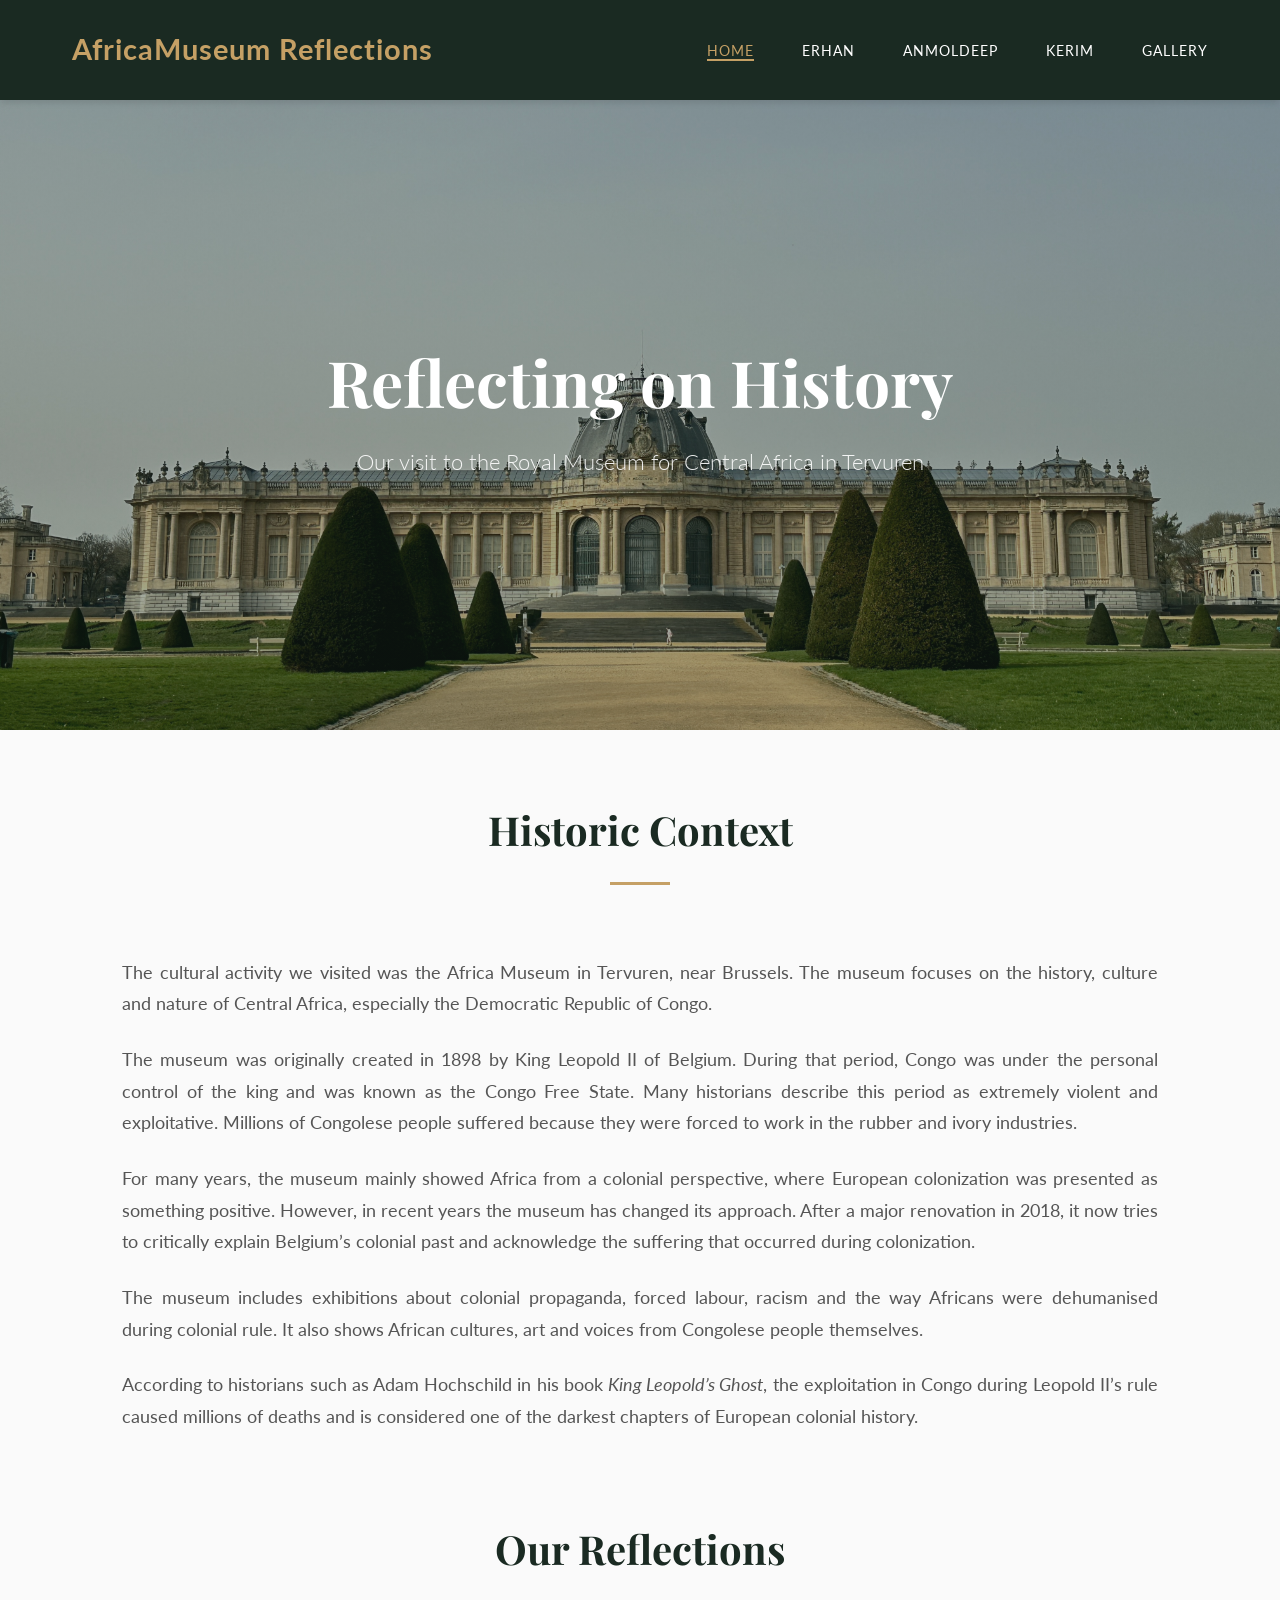
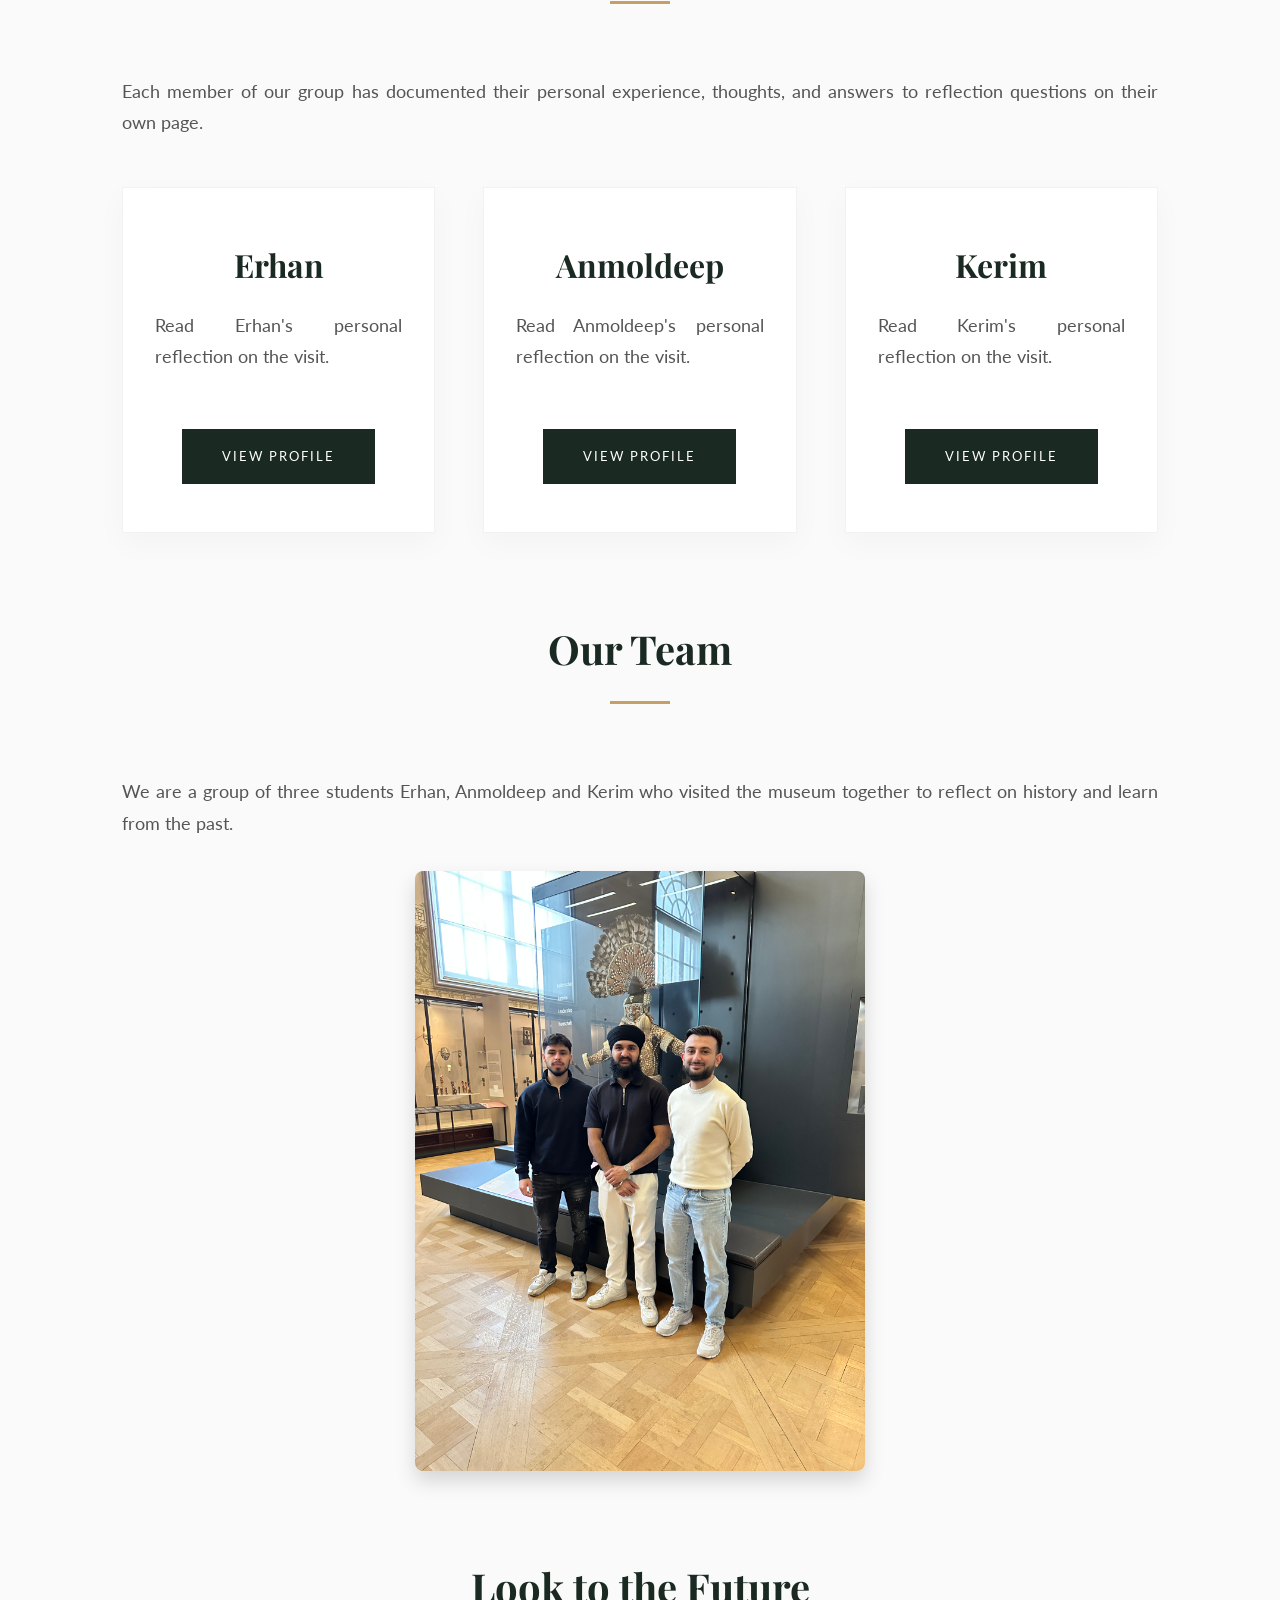
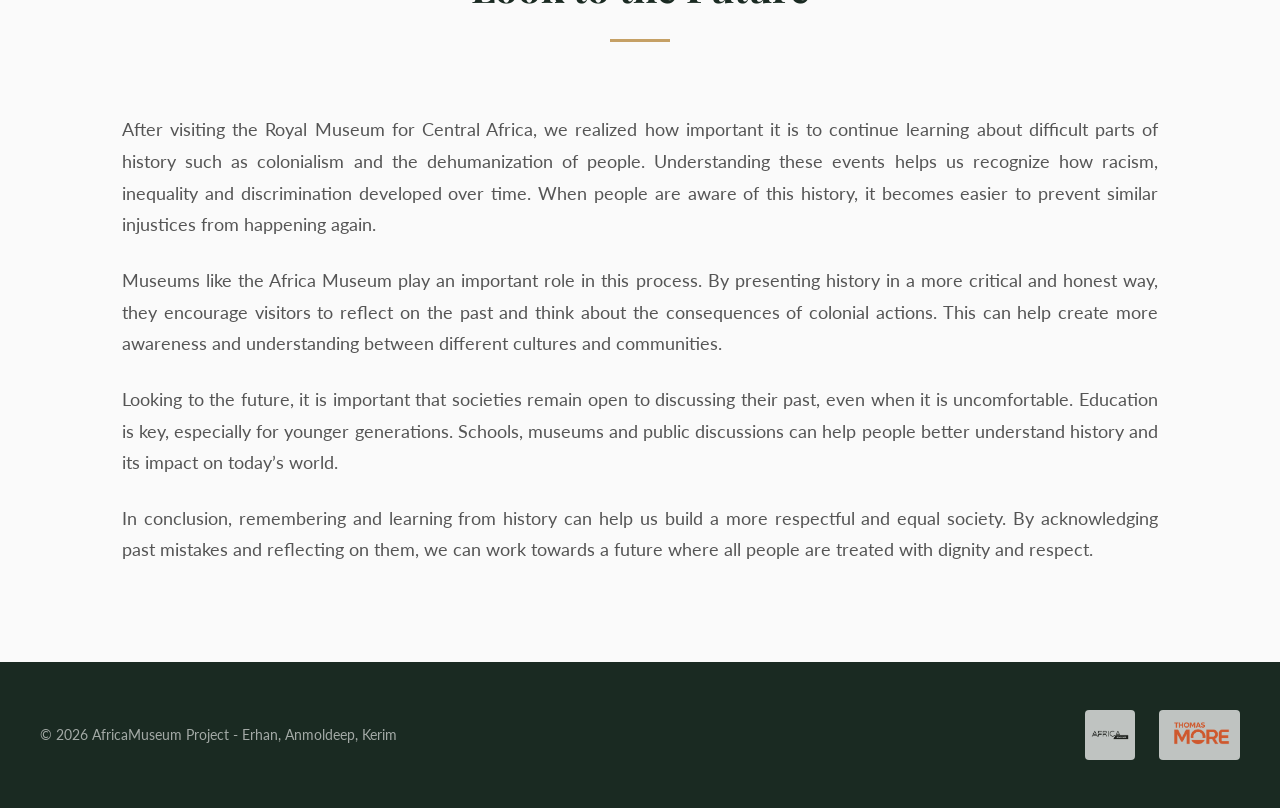
<file: index.html>
<!DOCTYPE html>
<html lang="en">
<head>
    <meta charset="UTF-8">
    <meta name="viewport" content="width=device-width, initial-scale=1.0">
    <title>Africa Museum Project</title>
    <link href="https://fonts.googleapis.com/css2?family=Lato:wght@300;400;700&family=Playfair+Display:wght@400;700&display=swap" rel="stylesheet">
    <link rel="stylesheet" href="css/style.css">
</head>
<body>

    <!-- Navigation -->
    <nav class="navbar">
        <div class="container">
            <a href="index.html" class="logo">AfricaMuseum Reflections</a>
            <div class="menu-toggle" id="mobile-menu">
                <span class="bar"></span>
                <span class="bar"></span>
                <span class="bar"></span>
            </div>
            <ul class="nav-links">
                <li><a href="index.html" class="active">Home</a></li>
                <li><a href="erhan.html">Erhan</a></li>
                <li><a href="anmoldeep.html">Anmoldeep</a></li>
                <li><a href="kerim.html">Kerim</a></li>
                <li><a href="gallery.html">Gallery</a></li>
            </ul>
        </div>
    </nav>

    <!-- Hero Section -->
    <header class="hero">
        <div class="hero-content">
            <h1>Reflecting on History</h1>
            <p>Our visit to the Royal Museum for Central Africa in Tervuren</p>
        </div>
    </header>

    <!-- Main Content -->
    <main class="container">
        
        <!-- Historic Context -->
        <section class="intro-text" id="historic-context">
            <h2>Historic Context</h2>
            <p>The cultural activity we visited was the Africa Museum in Tervuren, near Brussels. The museum focuses on the history, culture and nature of Central Africa, especially the Democratic Republic of Congo.</p>
            
            <p>The museum was originally created in 1898 by King Leopold II of Belgium. During that period, Congo was under the personal control of the king and was known as the Congo Free State. Many historians describe this period as extremely violent and exploitative. Millions of Congolese people suffered because they were forced to work in the rubber and ivory industries.</p>
            
            <p>For many years, the museum mainly showed Africa from a colonial perspective, where European colonization was presented as something positive. However, in recent years the museum has changed its approach. After a major renovation in 2018, it now tries to critically explain Belgium’s colonial past and acknowledge the suffering that occurred during colonization.</p>
            
            <p>The museum includes exhibitions about colonial propaganda, forced labour, racism and the way Africans were dehumanised during colonial rule. It also shows African cultures, art and voices from Congolese people themselves.</p>
            
            <p>According to historians such as Adam Hochschild in his book <em>King Leopold’s Ghost</em>, the exploitation in Congo during Leopold II’s rule caused millions of deaths and is considered one of the darkest chapters of European colonial history.</p>
        </section>

        <!-- Student Reflections Links -->
        <section class="intro-text">
            <h2>Our Reflections</h2>
            <p>Each member of our group has documented their personal experience, thoughts, and answers to reflection questions on their own page.</p>
            
            <div class="student-grid">
                <div class="student-card">
                    <h3>Erhan</h3>
                    <p>Read Erhan's personal reflection on the visit.</p>
                    <a href="erhan.html" class="btn">View Profile</a>
                </div>
                <div class="student-card">
                    <h3>Anmoldeep</h3>
                    <p>Read Anmoldeep's personal reflection on the visit.</p>
                    <a href="anmoldeep.html" class="btn">View Profile</a>
                </div>
                <div class="student-card">
                    <h3>Kerim</h3>
                    <p>Read Kerim's personal reflection on the visit.</p>
                    <a href="kerim.html" class="btn">View Profile</a>
                </div>
            </div>
        </section>

        <!-- Our Team -->
        <section class="intro-text" style="text-align: center;">
            <h2>Our Team</h2>
            <p>We are a group of three students Erhan, Anmoldeep and Kerim who visited the museum together to reflect on history and learn from the past.</p>
            <div style="display: flex; justify-content: center; margin-top: 2rem;">
                <img src="images/team-foto.JPG" alt="Our Team at the Museum" style="max-width: 100%; max-height: 600px; border-radius: 8px; box-shadow: 0 10px 20px rgba(0,0,0,0.15); object-fit: contain;">
            </div>
        </section>

        <!-- Look to the Future -->
        <section class="intro-text">
            <h2>Look to the Future</h2>
            <p>After visiting the Royal Museum for Central Africa, we realized how important it is to continue learning about difficult parts of history such as colonialism and the dehumanization of people. Understanding these events helps us recognize how racism, inequality and discrimination developed over time. When people are aware of this history, it becomes easier to prevent similar injustices from happening again.</p>
            
            <p>Museums like the Africa Museum play an important role in this process. By presenting history in a more critical and honest way, they encourage visitors to reflect on the past and think about the consequences of colonial actions. This can help create more awareness and understanding between different cultures and communities.</p>
            
            <p>Looking to the future, it is important that societies remain open to discussing their past, even when it is uncomfortable. Education is key, especially for younger generations. Schools, museums and public discussions can help people better understand history and its impact on today’s world.</p>
            
            <p>In conclusion, remembering and learning from history can help us build a more respectful and equal society. By acknowledging past mistakes and reflecting on them, we can work towards a future where all people are treated with dignity and respect.</p>
        </section>

    </main>

    <!-- Footer -->
    <footer>
        <div class="footer-container">
            <p>&copy; 2026 AfricaMuseum Project - Erhan, Anmoldeep, Kerim</p>
            <div class="footer-logos">
                <img src="images/africa museum logo.png" class="footer-logo" alt="Africa Museum Logo">
                <img src="images/Logo_Thomas_More.png" class="footer-logo" alt="Thomas More Logo">
            </div>
        </div>
    </footer>

    <script>
        const menuToggle = document.getElementById('mobile-menu');
        const navLinks = document.querySelector('.nav-links');

        menuToggle.addEventListener('click', () => {
            menuToggle.classList.toggle('active');
            navLinks.classList.toggle('active');
        });
    </script>
</body>
</html>
</file>
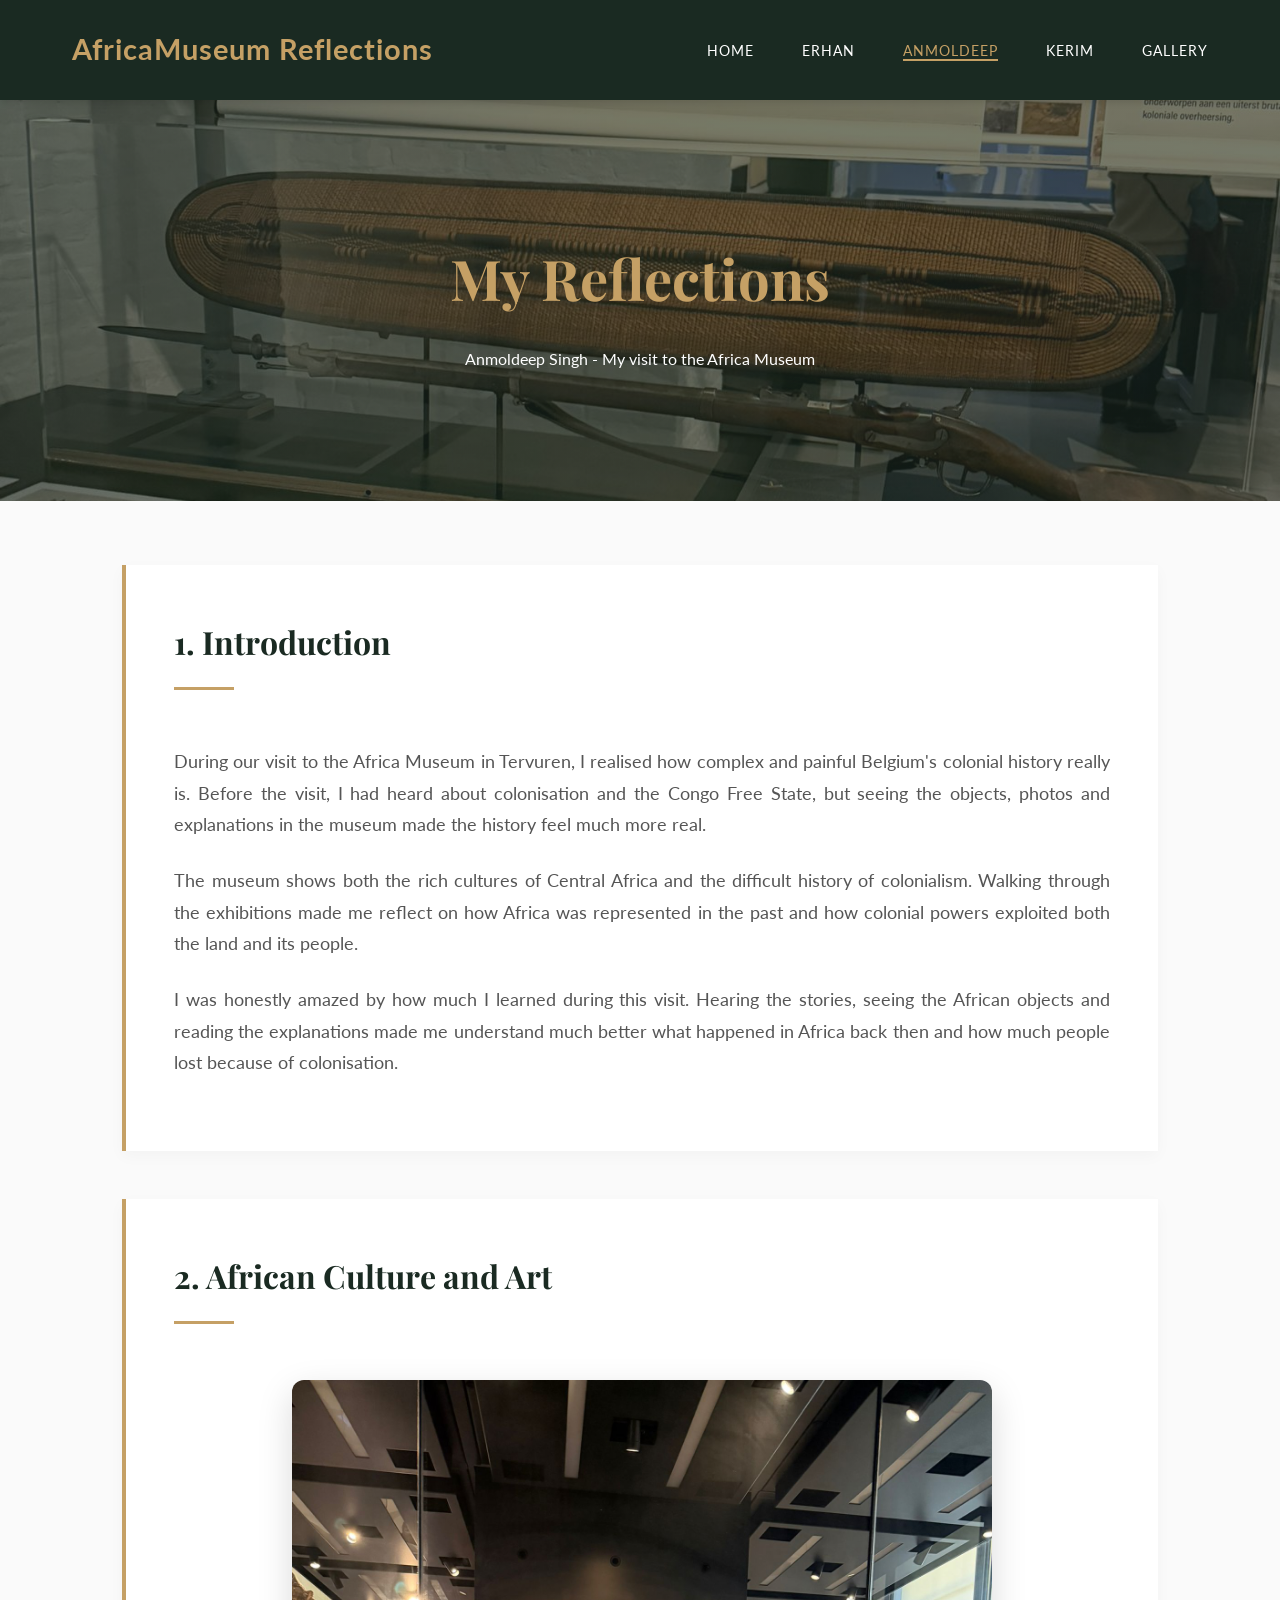
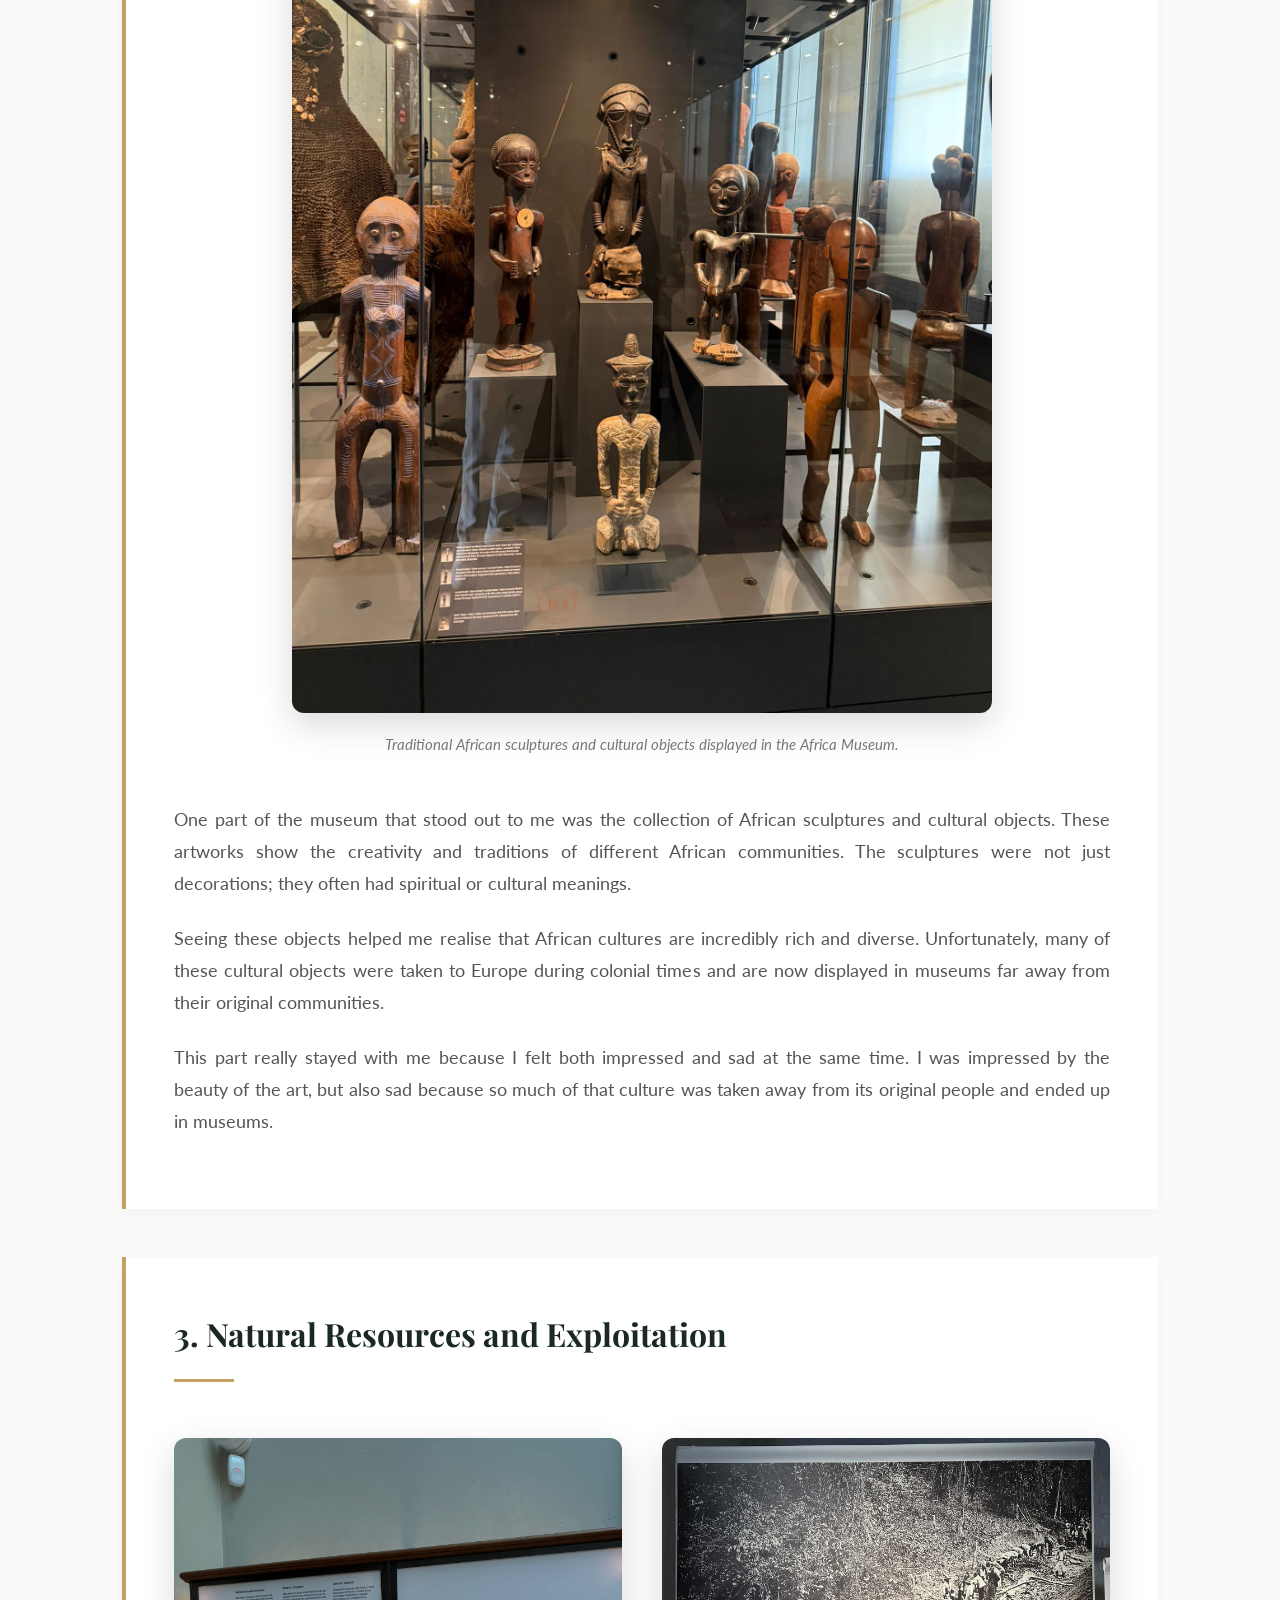
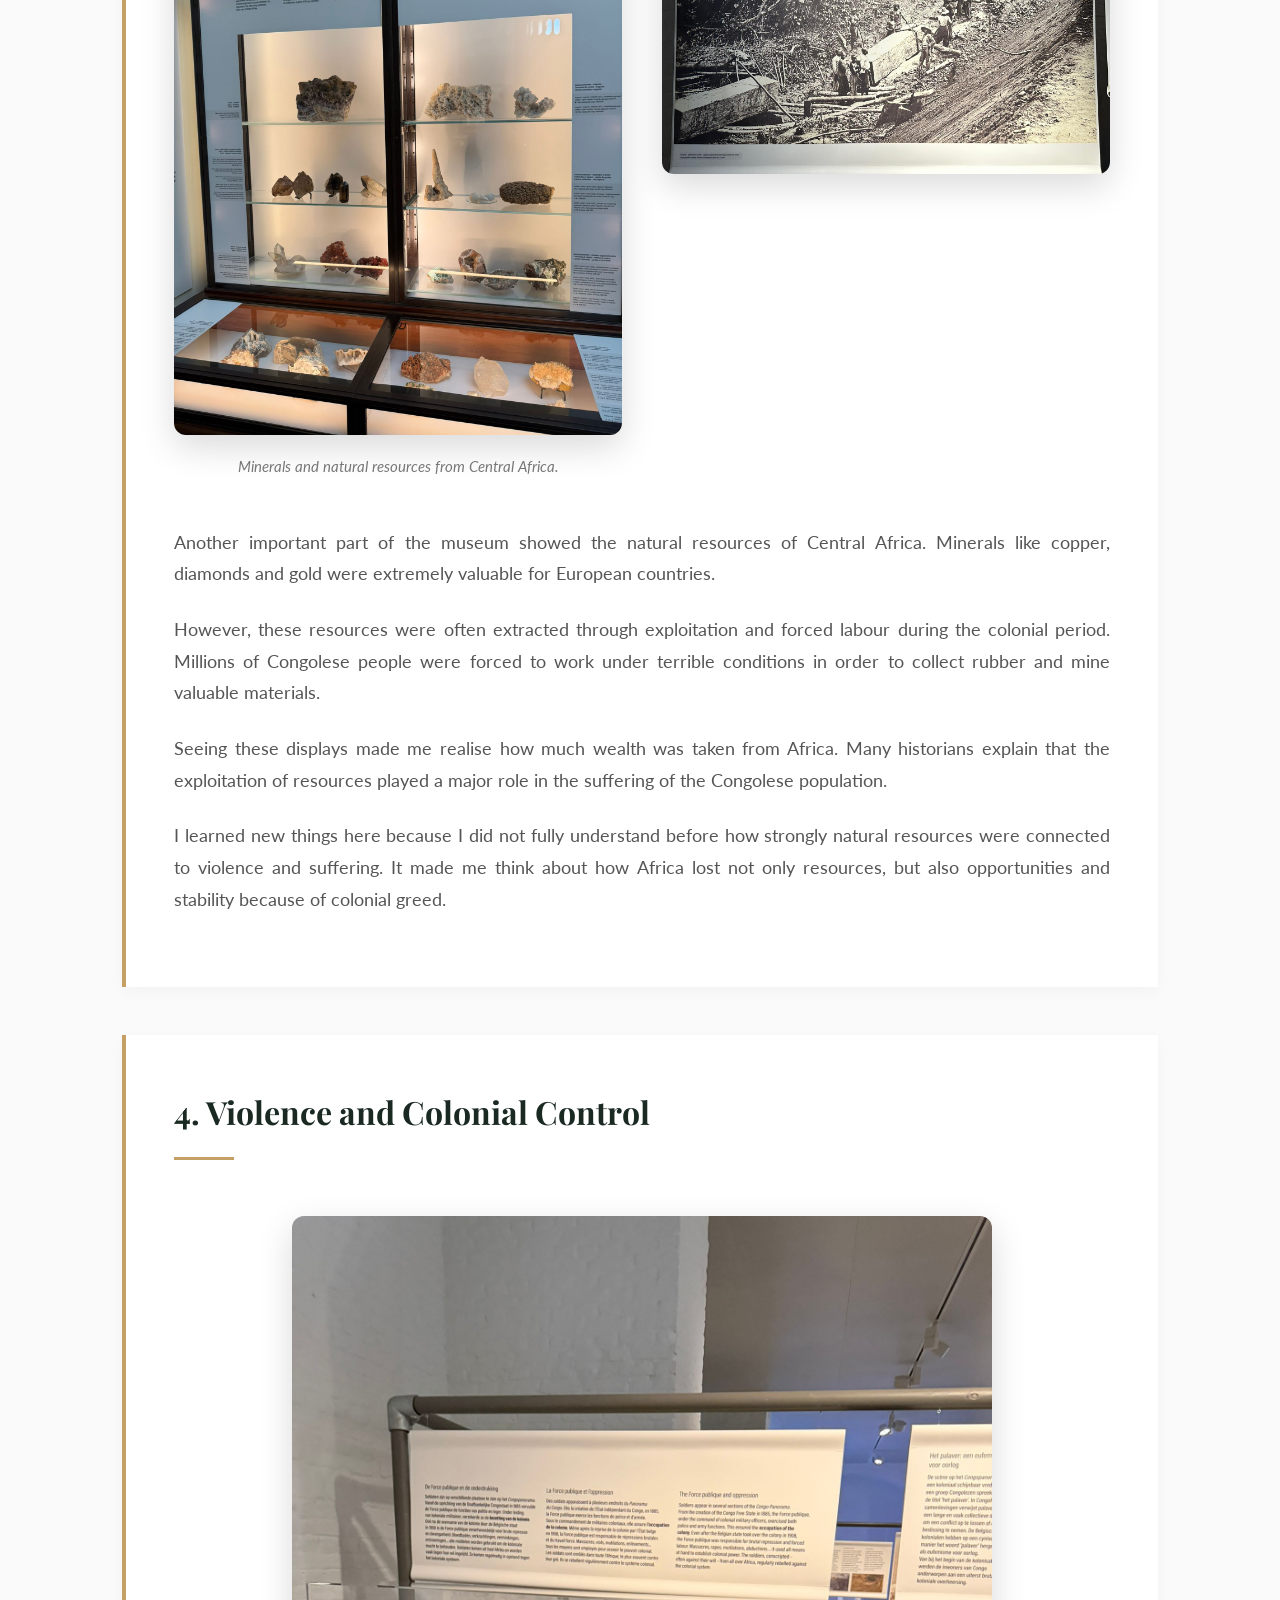
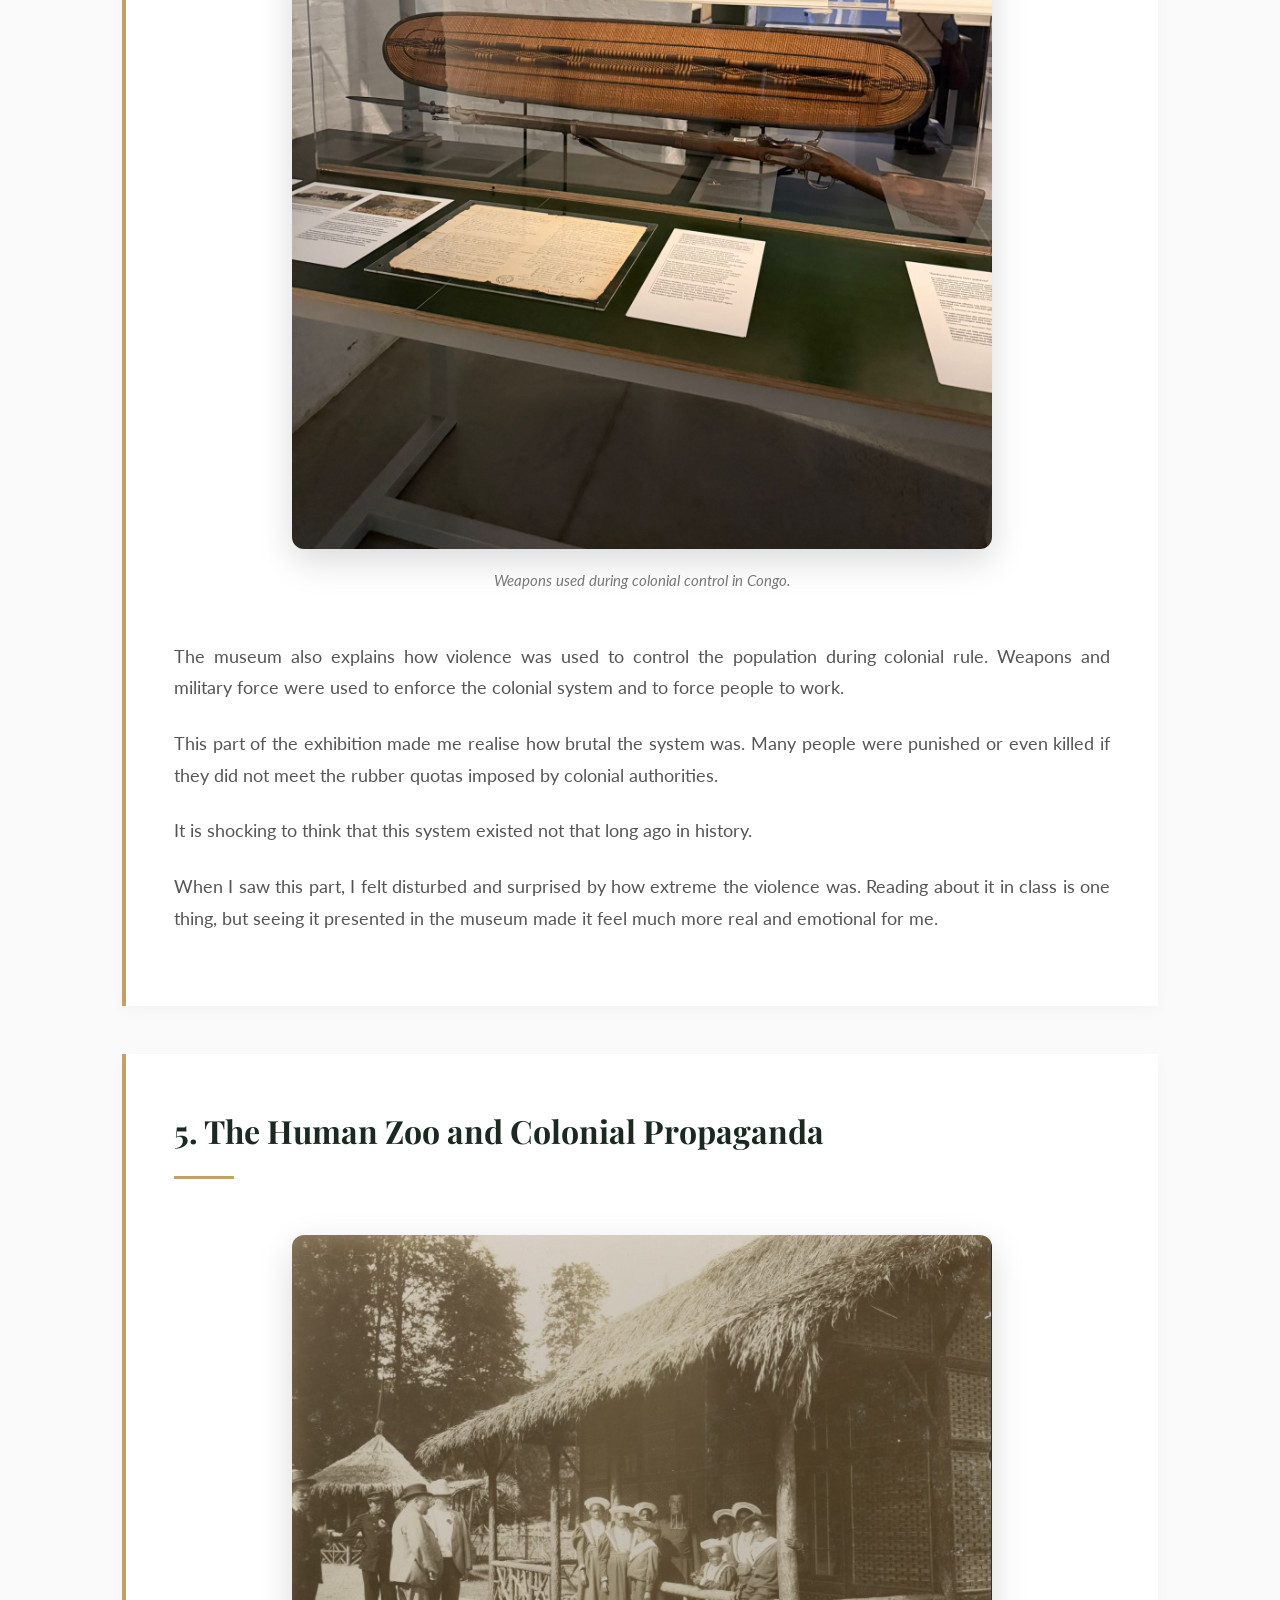
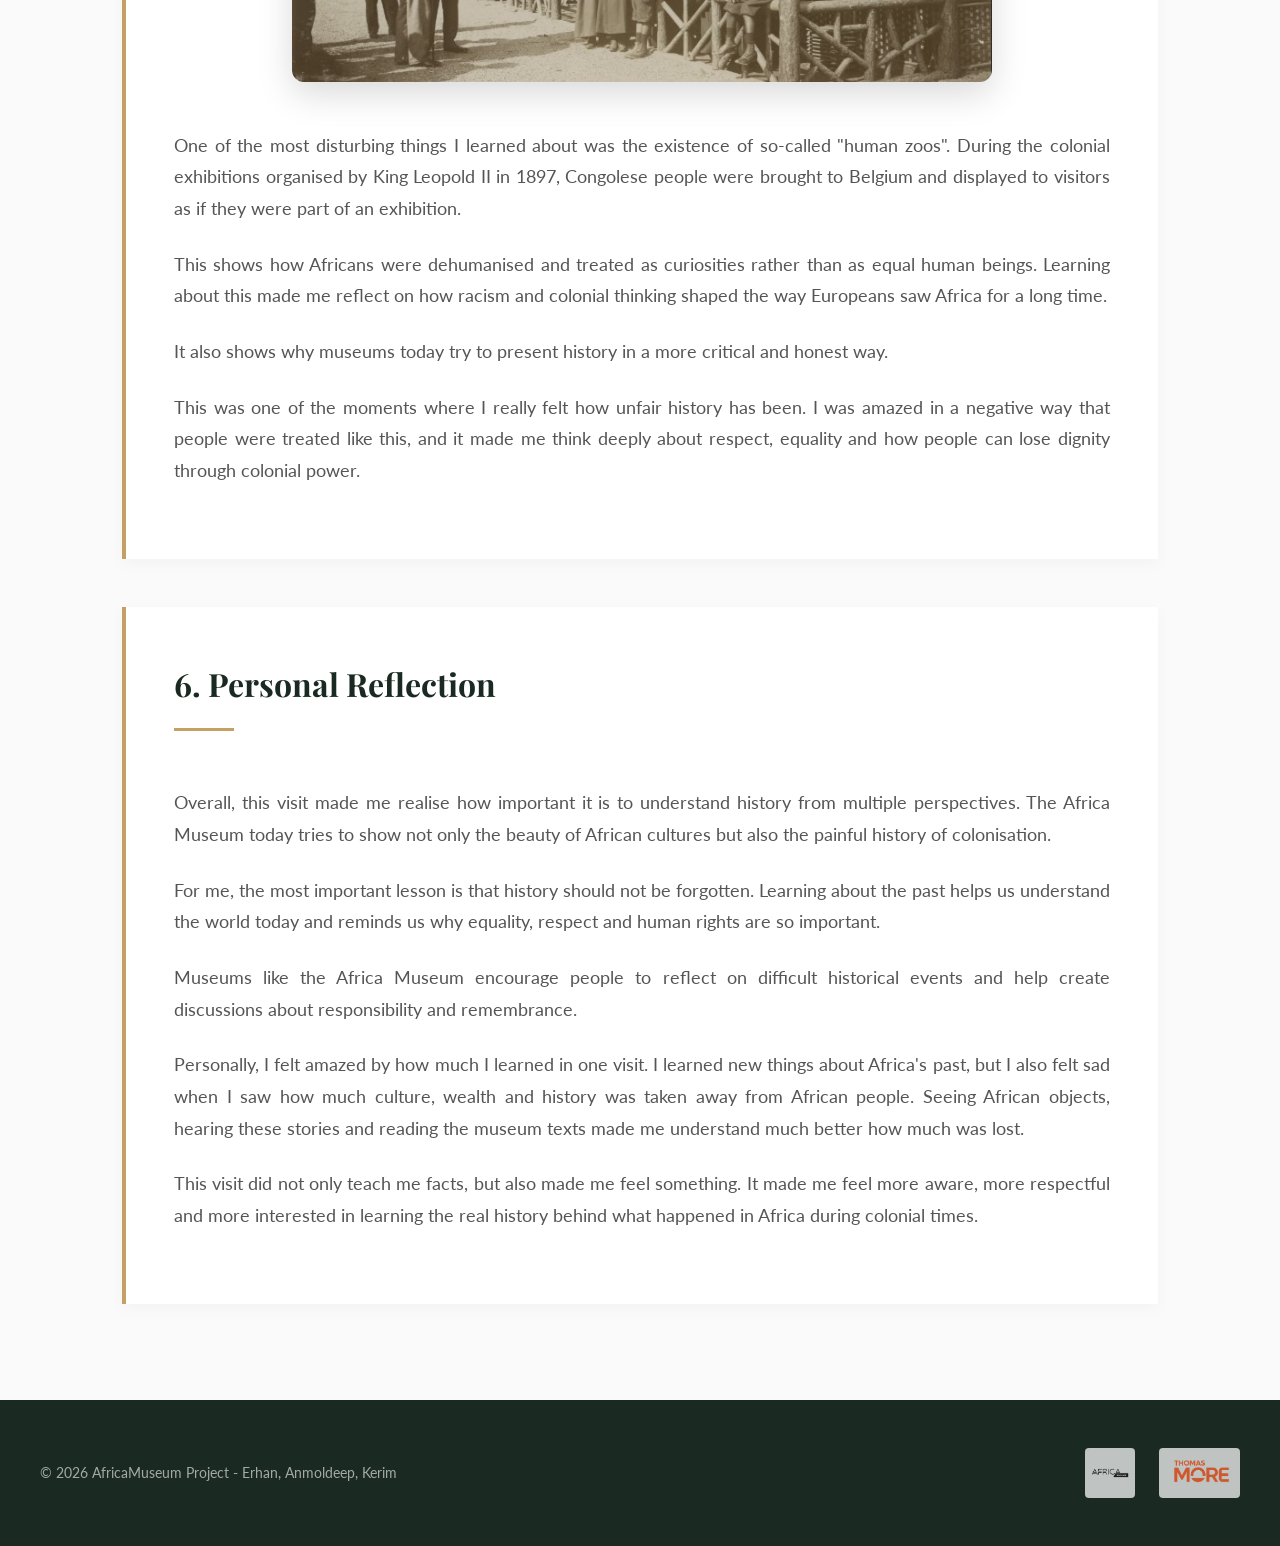
<file: anmoldeep.html>
<!DOCTYPE html>
<html lang="en">
<head>
    <meta charset="UTF-8">
    <meta name="viewport" content="width=device-width, initial-scale=1.0">
    <title>My Reflections - Visit to the Africa Museum</title>
    <link href="https://fonts.googleapis.com/css2?family=Lato:wght@300;400;700&family=Playfair+Display:wght@400;700&display=swap" rel="stylesheet">
    <link rel="stylesheet" href="css/anmol.css">
</head>
<body>

    <!-- Navigation -->
    <nav class="navbar">
        <div class="container">
            <a href="index.html" class="logo">AfricaMuseum Reflections</a>
            <ul class="nav-links">
                <li><a href="index.html">Home</a></li>
                <li><a href="erhan.html">Erhan</a></li>
                <li><a href="anmoldeep.html" class="active">Anmoldeep</a></li>
                <li><a href="kerim.html">Kerim</a></li>
                <li><a href="gallery.html">Gallery</a></li>
            </ul>
        </div>
    </nav>

    <!-- Student Profile Header -->
    <header class="profile-header profile-header-anmol">
        <h1>My Reflections</h1>
        <p>Anmoldeep Singh - My visit to the Africa Museum</p>
    </header>

    <!-- Main Content -->
    <main class="container">
        <section class="reflection-section">
            <h2>1. Introduction</h2>
            <p>During our visit to the Africa Museum in Tervuren, I realised how complex and painful Belgium's colonial history really is. Before the visit, I had heard about colonisation and the Congo Free State, but seeing the objects, photos and explanations in the museum made the history feel much more real.</p>
            <p>The museum shows both the rich cultures of Central Africa and the difficult history of colonialism. Walking through the exhibitions made me reflect on how Africa was represented in the past and how colonial powers exploited both the land and its people.</p>
            <p>I was honestly amazed by how much I learned during this visit. Hearing the stories, seeing the African objects and reading the explanations made me understand much better what happened in Africa back then and how much people lost because of colonisation.</p>
        </section>

        <section class="reflection-section">
            <h2>2. African Culture and Art</h2>
            <figure class="reflection-figure">
                <img src="images/Afrikaanse_beelden.jpeg" alt="Traditional African sculptures and cultural objects displayed in the Africa Museum">
                <figcaption>Traditional African sculptures and cultural objects displayed in the Africa Museum.</figcaption>
            </figure>
            <p>One part of the museum that stood out to me was the collection of African sculptures and cultural objects. These artworks show the creativity and traditions of different African communities. The sculptures were not just decorations; they often had spiritual or cultural meanings.</p>
            <p>Seeing these objects helped me realise that African cultures are incredibly rich and diverse. Unfortunately, many of these cultural objects were taken to Europe during colonial times and are now displayed in museums far away from their original communities.</p>
            <p>This part really stayed with me because I felt both impressed and sad at the same time. I was impressed by the beauty of the art, but also sad because so much of that culture was taken away from its original people and ended up in museums.</p>
        </section>

        <section class="reflection-section">
            <h2>3. Natural Resources and Exploitation</h2>
            <div class="reflection-gallery">
                <figure class="reflection-figure">
                    <img src="images/mineralen.jpeg" alt="Minerals and stones from Central Africa displayed in the museum">
                    <figcaption>Minerals and natural resources from Central Africa.</figcaption>
                </figure>
                <figure class="reflection-figure">
                    <img src="images/people_working.jpeg" alt="People working during the colonial period in Central Africa">
                    
                </figure>
            </div>
            <p>Another important part of the museum showed the natural resources of Central Africa. Minerals like copper, diamonds and gold were extremely valuable for European countries.</p>
            <p>However, these resources were often extracted through exploitation and forced labour during the colonial period. Millions of Congolese people were forced to work under terrible conditions in order to collect rubber and mine valuable materials.</p>
            <p>Seeing these displays made me realise how much wealth was taken from Africa. Many historians explain that the exploitation of resources played a major role in the suffering of the Congolese population.</p>
            <p>I learned new things here because I did not fully understand before how strongly natural resources were connected to violence and suffering. It made me think about how Africa lost not only resources, but also opportunities and stability because of colonial greed.</p>
        </section>

        <section class="reflection-section">
            <h2>4. Violence and Colonial Control</h2>
            <figure class="reflection-figure">
                <img src="images/geweer.jpeg" alt="Weapon used during colonial control in Congo">
                <figcaption>Weapons used during colonial control in Congo.</figcaption>
            </figure>
            <p>The museum also explains how violence was used to control the population during colonial rule. Weapons and military force were used to enforce the colonial system and to force people to work.</p>
            <p>This part of the exhibition made me realise how brutal the system was. Many people were punished or even killed if they did not meet the rubber quotas imposed by colonial authorities.</p>
            <p>It is shocking to think that this system existed not that long ago in history.</p>
            <p>When I saw this part, I felt disturbed and surprised by how extreme the violence was. Reading about it in class is one thing, but seeing it presented in the museum made it feel much more real and emotional for me.</p>
        </section>

        <section class="reflection-section">
            <h2>5. The Human Zoo and Colonial Propaganda</h2>
            <figure class="reflection-figure">
                <img src="images/human_zoo.jpg" alt="Historical visual connected to the human zoo and colonial propaganda">
            </figure>
            <p>One of the most disturbing things I learned about was the existence of so-called "human zoos". During the colonial exhibitions organised by King Leopold II in 1897, Congolese people were brought to Belgium and displayed to visitors as if they were part of an exhibition.</p>
            <p>This shows how Africans were dehumanised and treated as curiosities rather than as equal human beings. Learning about this made me reflect on how racism and colonial thinking shaped the way Europeans saw Africa for a long time.</p>
            <p>It also shows why museums today try to present history in a more critical and honest way.</p>
            <p>This was one of the moments where I really felt how unfair history has been. I was amazed in a negative way that people were treated like this, and it made me think deeply about respect, equality and how people can lose dignity through colonial power.</p>
        </section>

        <section class="reflection-section">
            <h2>6. Personal Reflection</h2>
            <p>Overall, this visit made me realise how important it is to understand history from multiple perspectives. The Africa Museum today tries to show not only the beauty of African cultures but also the painful history of colonisation.</p>
            <p>For me, the most important lesson is that history should not be forgotten. Learning about the past helps us understand the world today and reminds us why equality, respect and human rights are so important.</p>
            <p>Museums like the Africa Museum encourage people to reflect on difficult historical events and help create discussions about responsibility and remembrance.</p>
            <p>Personally, I felt amazed by how much I learned in one visit. I learned new things about Africa's past, but I also felt sad when I saw how much culture, wealth and history was taken away from African people. Seeing African objects, hearing these stories and reading the museum texts made me understand much better how much was lost.</p>
            <p>This visit did not only teach me facts, but also made me feel something. It made me feel more aware, more respectful and more interested in learning the real history behind what happened in Africa during colonial times.</p>
        </section>
        
    </main>

    <!-- Footer -->
    <footer>
        <div class="footer-container">
            <p>&copy; 2026 AfricaMuseum Project - Erhan, Anmoldeep, Kerim</p>
            <div class="footer-logos">
                <img src="images/africa museum logo.png" class="footer-logo" alt="Africa Museum Logo">
                <img src="images/Logo_Thomas_More.png" class="footer-logo" alt="Thomas More Logo">
            </div>
        </div>
    </footer>

</body>
</html>
</file>
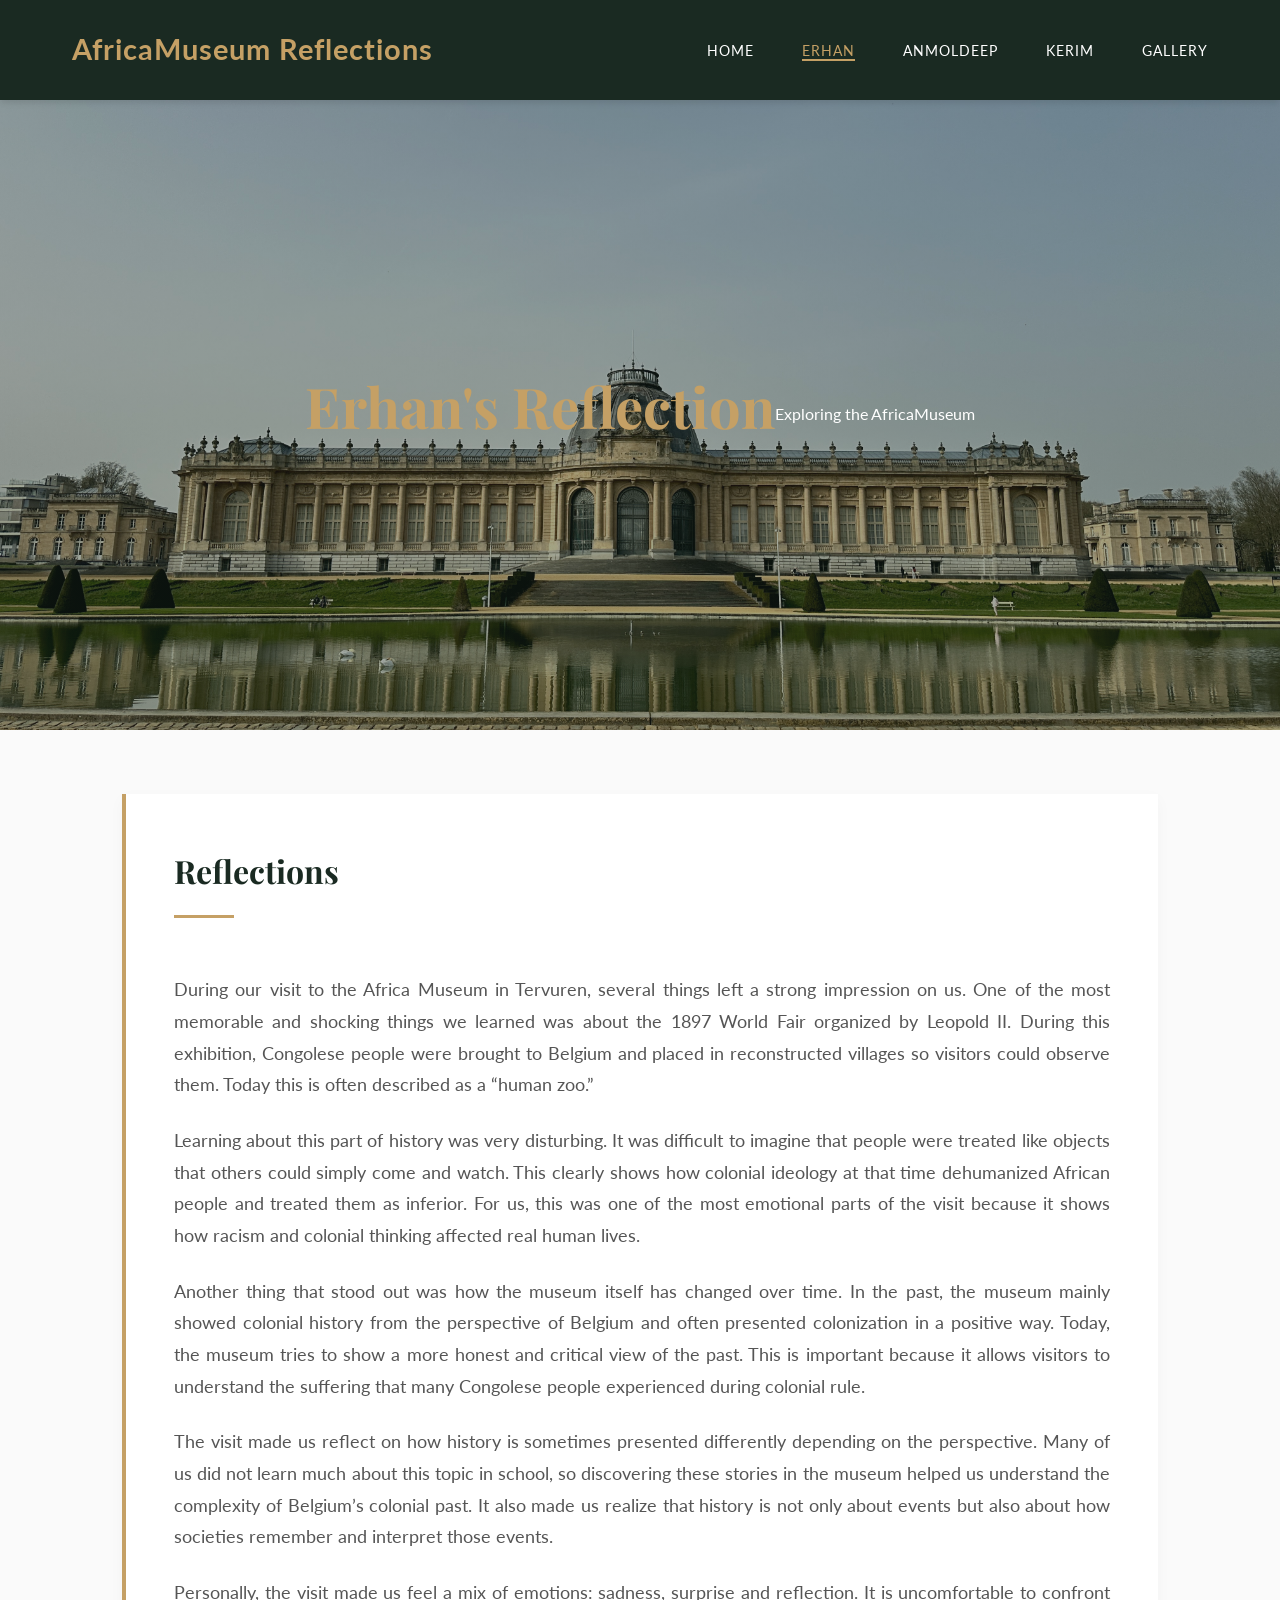
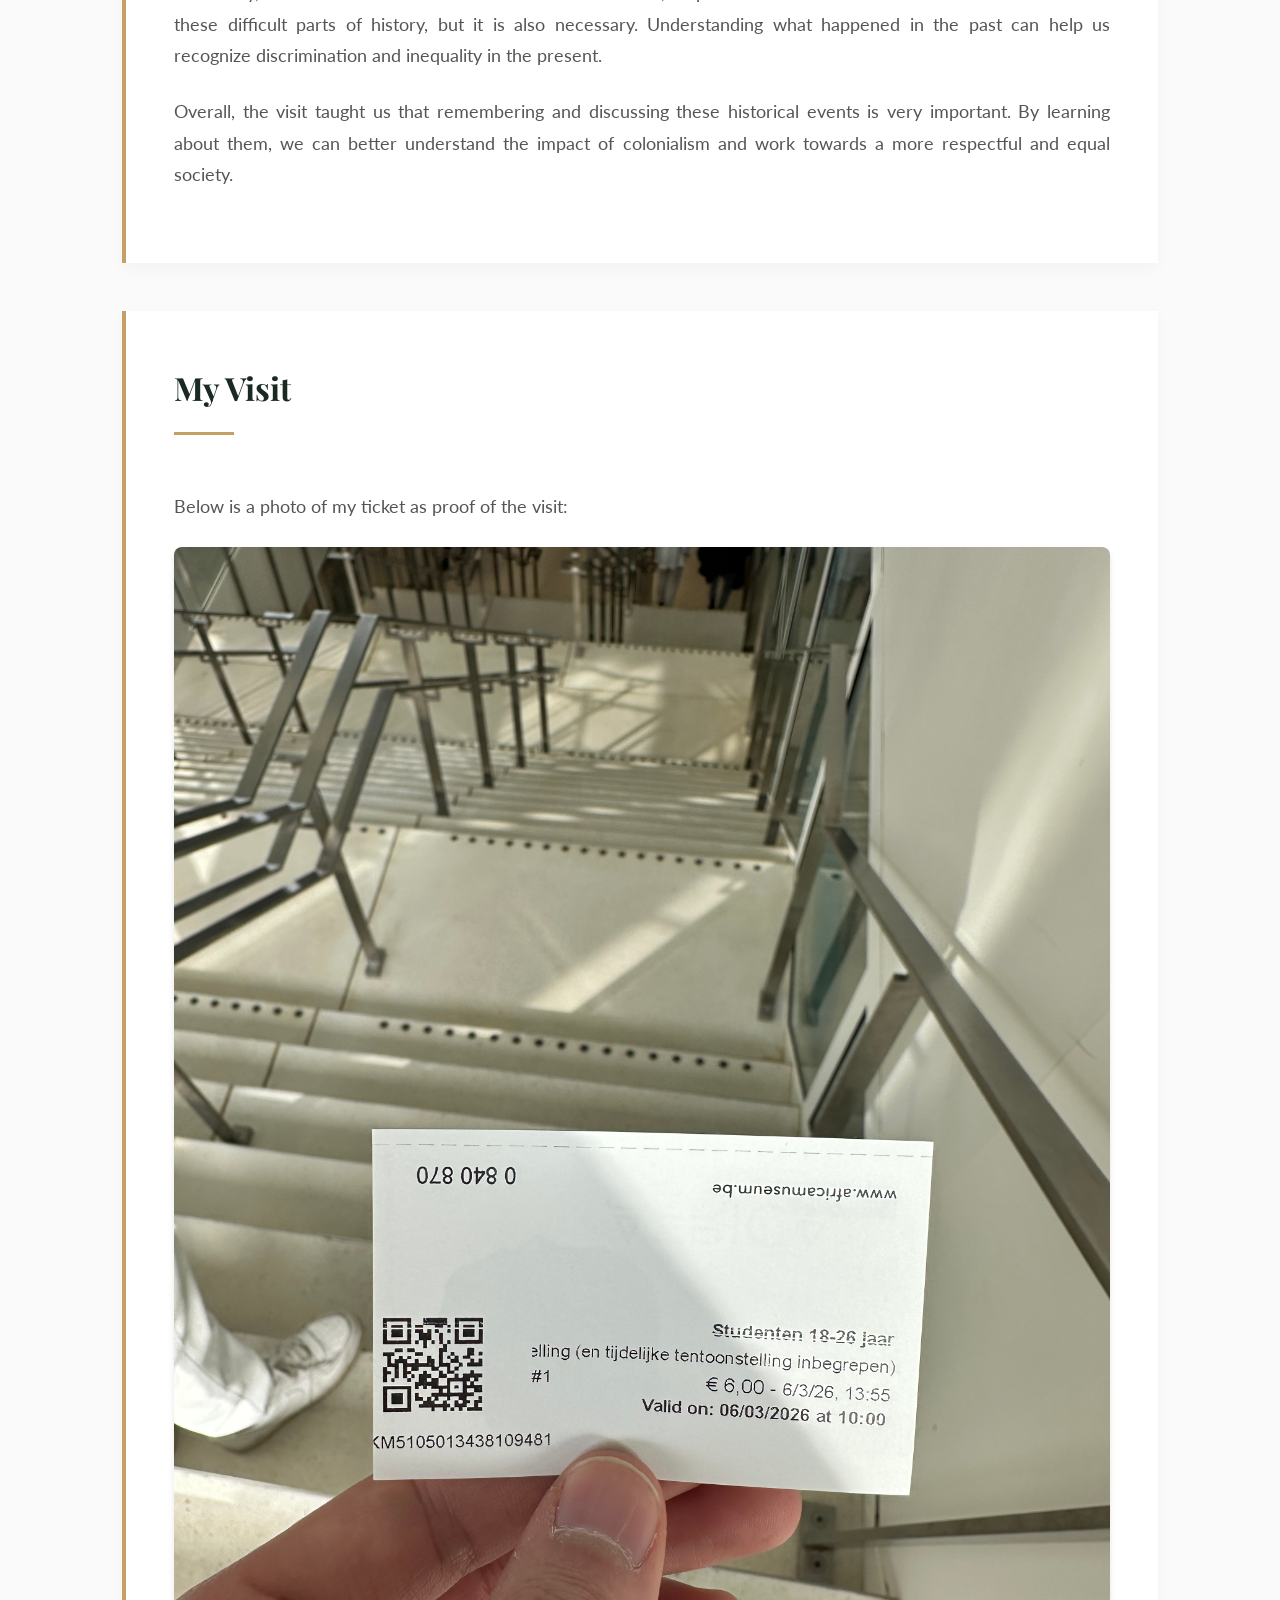
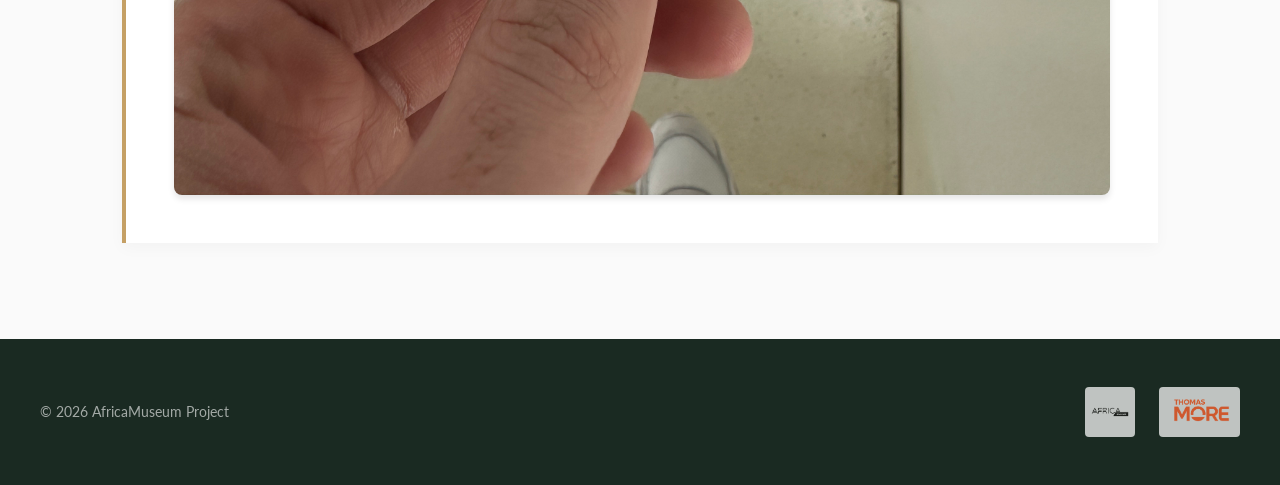
<file: erhan.html>
<!DOCTYPE html>
<html lang="en">
<head>
    <meta charset="UTF-8">
    <meta name="viewport" content="width=device-width, initial-scale=1.0">
    <title>Erhan's Reflection - Africa Museum</title>
    <link href="https://fonts.googleapis.com/css2?family=Lato:wght@300;400;700&family=Playfair+Display:wght@400;700&display=swap" rel="stylesheet">
    <link rel="stylesheet" href="css/style.css">
</head>
<body>

    <!-- Navigation -->
    <nav class="navbar">
        <div class="container">
            <a href="index.html" class="logo">AfricaMuseum Reflections</a>
            <div class="menu-toggle" id="mobile-menu">
                <span class="bar"></span>
                <span class="bar"></span>
                <span class="bar"></span>
            </div>
            <ul class="nav-links">
                <li><a href="index.html">Home</a></li>
                <li><a href="erhan.html" class="active">Erhan</a></li>
                <li><a href="anmoldeep.html">Anmoldeep</a></li>
                <li><a href="kerim.html">Kerim</a></li>
                <li><a href="gallery.html">Gallery</a></li>
            </ul>
        </div>
    </nav>

    <!-- Student Profile Header -->
    <header class="profile-header hero-erhan">
        <h1>Erhan's Reflection</h1>
        <p>Exploring the AfricaMuseum</p>
    </header>

    <!-- Main Content -->
    <main class="container">
        
        <!-- Personal Reflections -->
        <section class="reflection-section">
            <h2>Reflections</h2>
            <p>During our visit to the Africa Museum in Tervuren, several things left a strong impression on us. One of the most memorable and shocking things we learned was about the 1897 World Fair organized by Leopold II. During this exhibition, Congolese people were brought to Belgium and placed in reconstructed villages so visitors could observe them. Today this is often described as a “human zoo.”</p>
            
            <p>Learning about this part of history was very disturbing. It was difficult to imagine that people were treated like objects that others could simply come and watch. This clearly shows how colonial ideology at that time dehumanized African people and treated them as inferior. For us, this was one of the most emotional parts of the visit because it shows how racism and colonial thinking affected real human lives.</p>
            
            <p>Another thing that stood out was how the museum itself has changed over time. In the past, the museum mainly showed colonial history from the perspective of Belgium and often presented colonization in a positive way. Today, the museum tries to show a more honest and critical view of the past. This is important because it allows visitors to understand the suffering that many Congolese people experienced during colonial rule.</p>
            
            <p>The visit made us reflect on how history is sometimes presented differently depending on the perspective. Many of us did not learn much about this topic in school, so discovering these stories in the museum helped us understand the complexity of Belgium’s colonial past. It also made us realize that history is not only about events but also about how societies remember and interpret those events.</p>
            
            <p>Personally, the visit made us feel a mix of emotions: sadness, surprise and reflection. It is uncomfortable to confront these difficult parts of history, but it is also necessary. Understanding what happened in the past can help us recognize discrimination and inequality in the present.</p>
            
            <p>Overall, the visit taught us that remembering and discussing these historical events is very important. By learning about them, we can better understand the impact of colonialism and work towards a more respectful and equal society.</p>
        </section>

        <!-- Look to the Future -->
        <section class="reflection-section" style="display:none;">
            <!-- Moved to Home Page -->
        </section>

        <!-- User Image Placeholder -->
        <section class="reflection-section">
            <h2>My Visit</h2>
            <p>Below is a photo of my ticket as proof of the visit:</p>
            <div style="display: flex; justify-content: center; margin-top: 1rem;">
                <img src="images/ticket-erhan.JPG" alt="Museum Ticket" style="max-width: 100%; height: auto; border-radius: 8px; box-shadow: 0 4px 6px rgba(0,0,0,0.1);">
            </div>
        </section>
        
    </main>

    <!-- Footer -->
    <footer>
        <div class="footer-container">
            <p>&copy; 2026 AfricaMuseum Project</p>
            <div class="footer-logos">
                <img src="images/africa museum logo.png" class="footer-logo" alt="Africa Museum Logo">
                <img src="images/Logo_Thomas_More.png" class="footer-logo" alt="Thomas More Logo">
            </div>
        </div>
    </footer>

    <script>
        const menuToggle = document.getElementById('mobile-menu');
        const navLinks = document.querySelector('.nav-links');

        menuToggle.addEventListener('click', () => {
            menuToggle.classList.toggle('active');
            navLinks.classList.toggle('active');
        });
    </script>
</body>
</html>
</file>
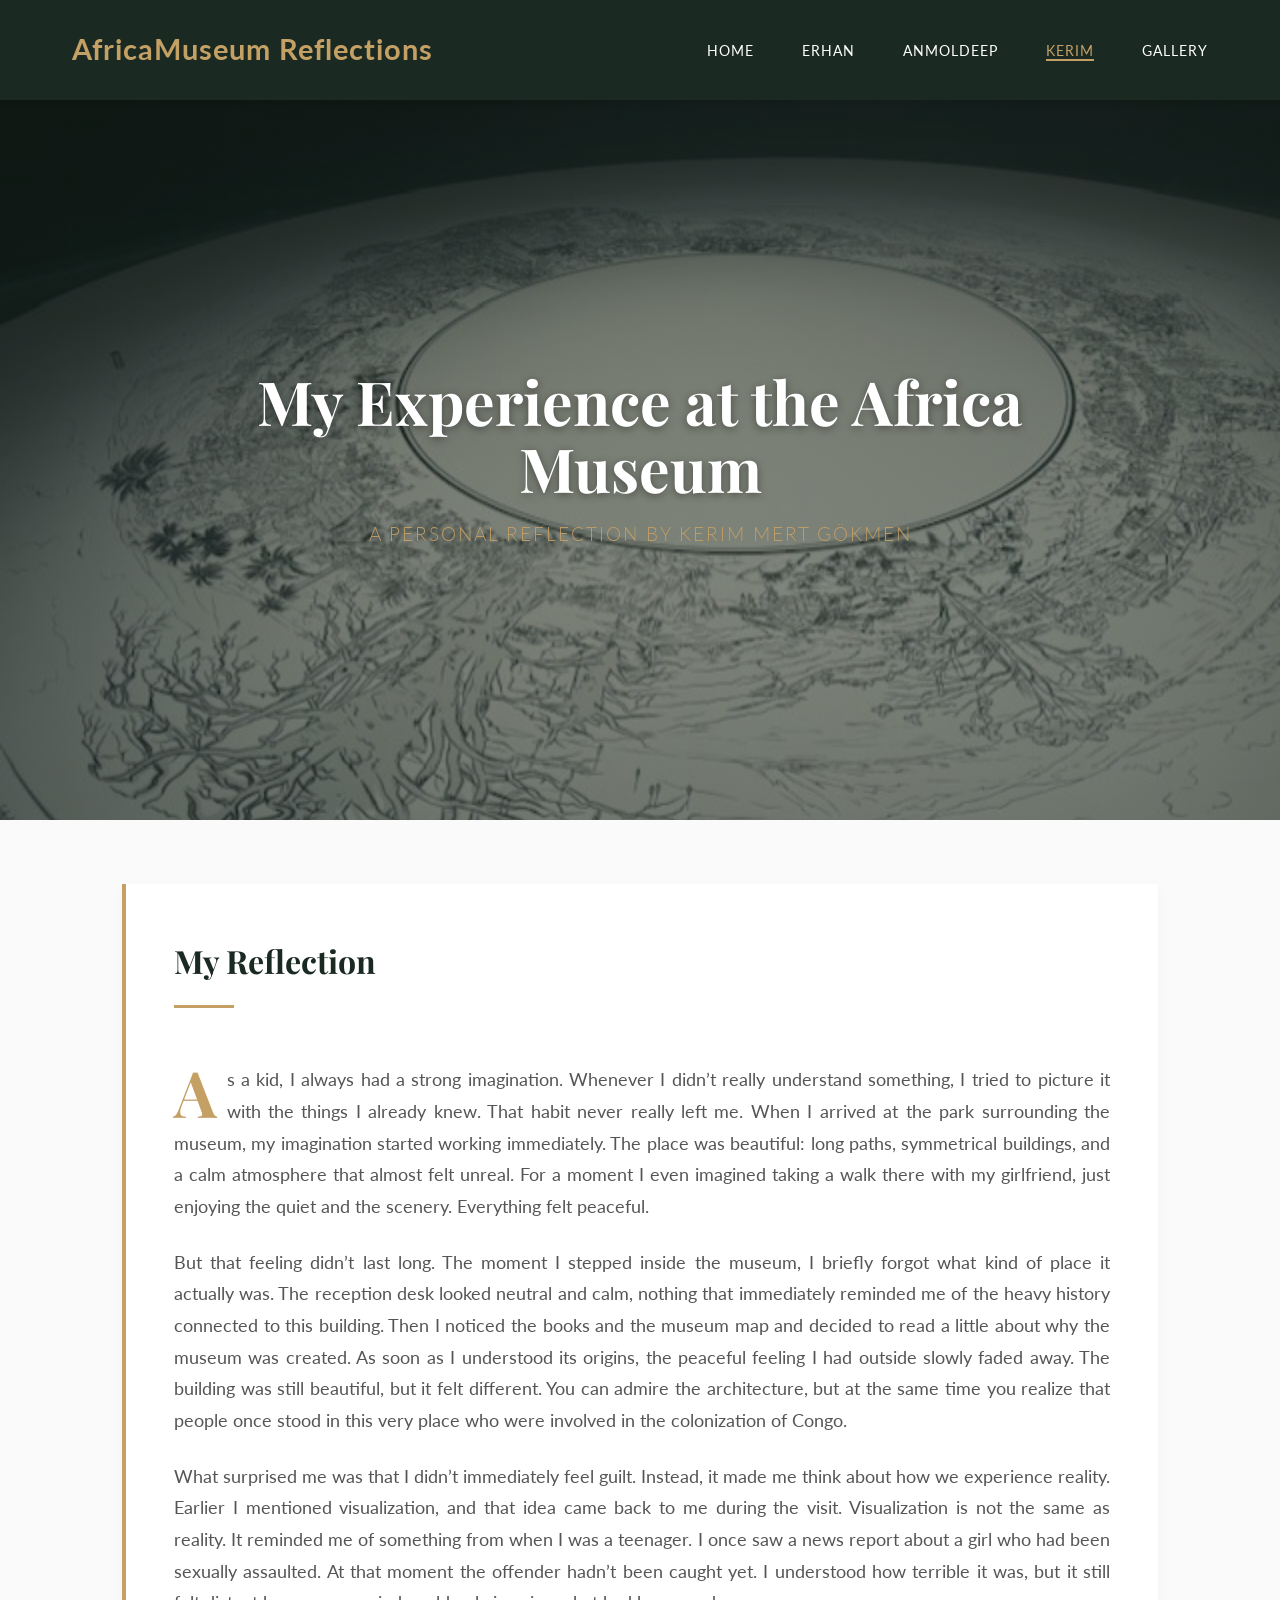
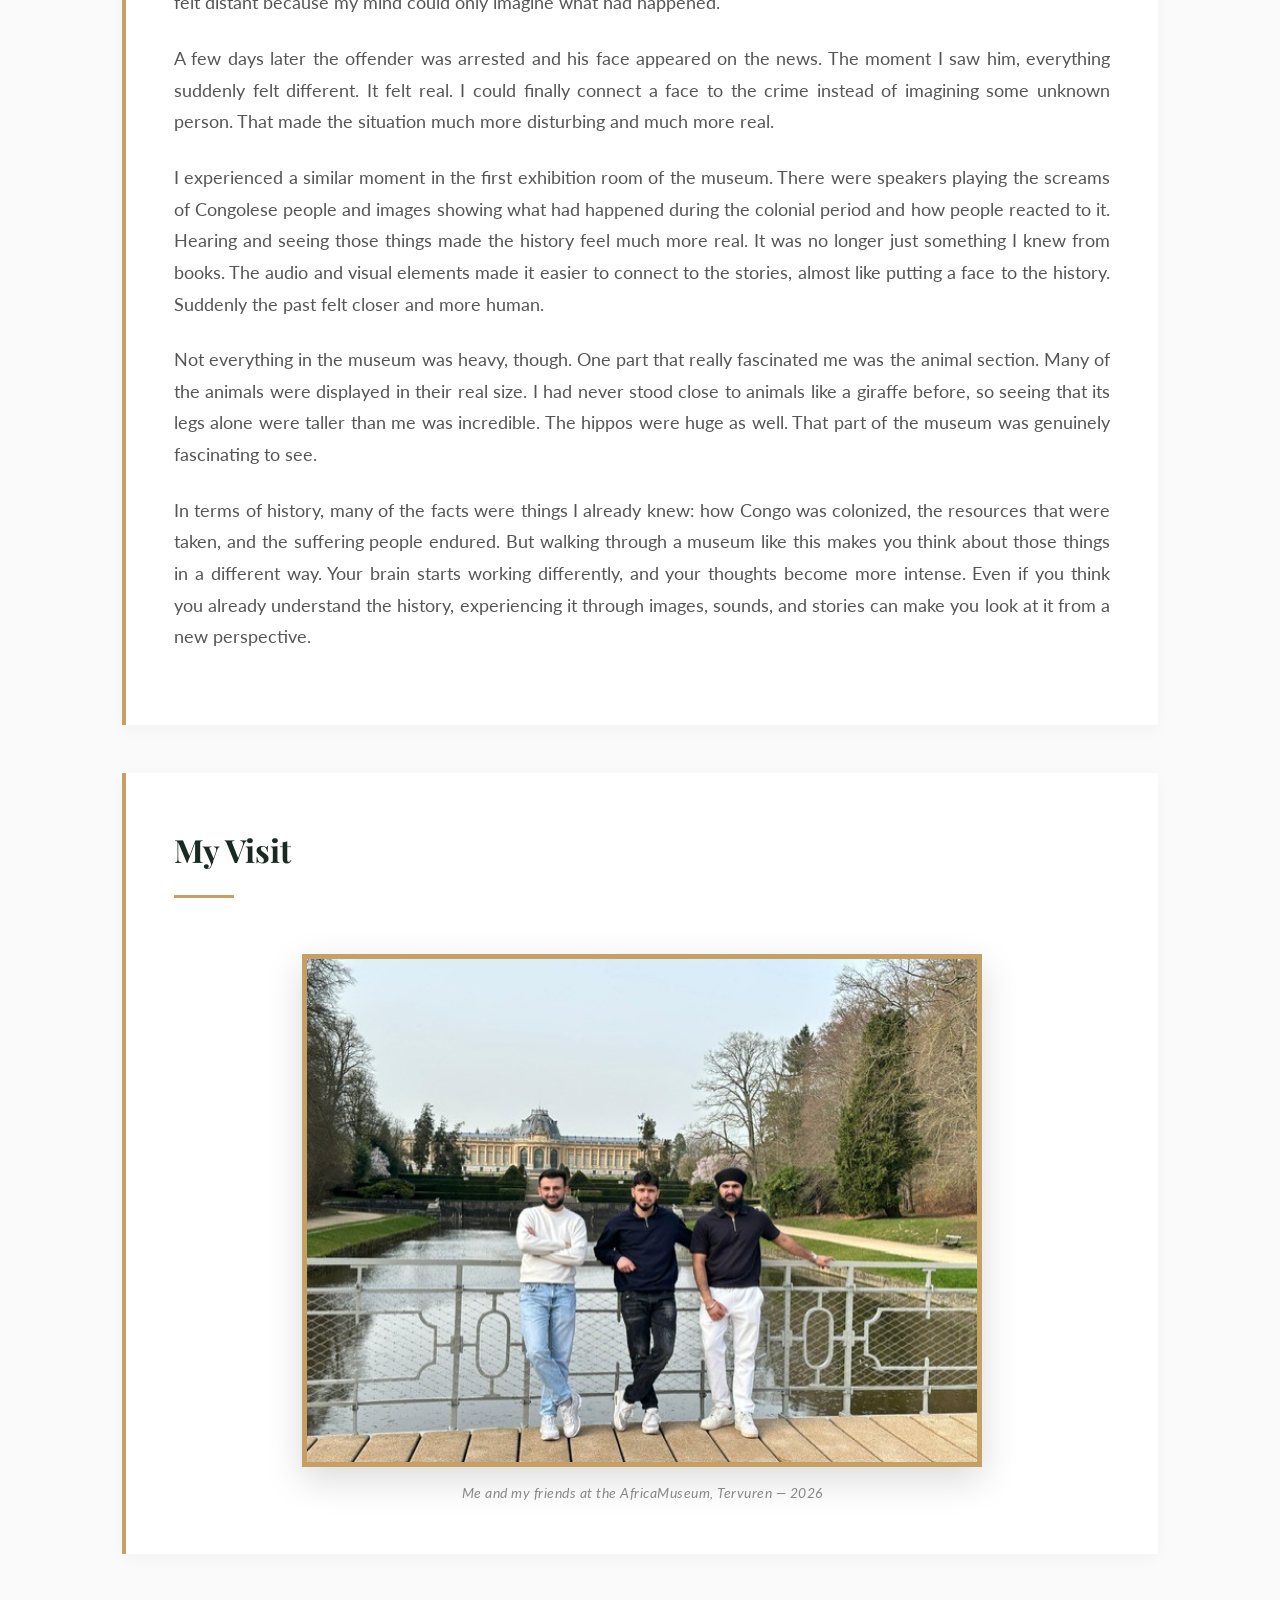
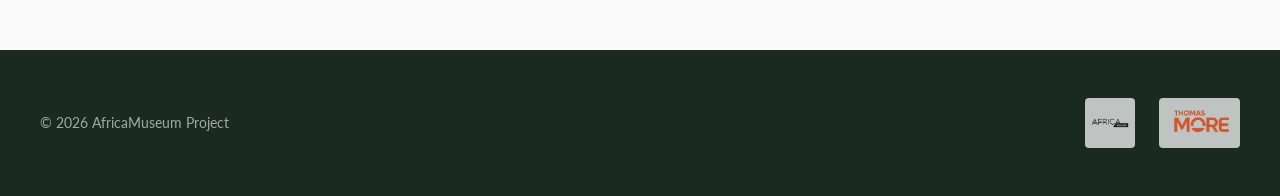
<file: kerim.html>
<!DOCTYPE html>
<html lang="en">
<head>
    <meta charset="UTF-8">
    <meta name="viewport" content="width=device-width, initial-scale=1.0">
    <title>Kerim's Reflection - Africa Museum</title>
    <link href="https://fonts.googleapis.com/css2?family=Lato:wght@300;400;700&family=Playfair+Display:wght@400;700&display=swap" rel="stylesheet">
    <link rel="stylesheet" href="css/style.css">
</head>
<body>

    <!-- Navigation -->
    <nav class="navbar">
        <div class="container">
            <a href="index.html" class="logo">AfricaMuseum Reflections</a>
            <div class="menu-toggle" id="mobile-menu">
                <span class="bar"></span>
                <span class="bar"></span>
                <span class="bar"></span>
            </div>
            <ul class="nav-links">
                <li><a href="index.html">Home</a></li>
                <li><a href="erhan.html">Erhan</a></li>
                <li><a href="anmoldeep.html">Anmoldeep</a></li>
                <li><a href="kerim.html" class="active">Kerim</a></li>
                <li><a href="gallery.html">Gallery</a></li>
            </ul>
        </div>
    </nav>

    <!-- Student Profile Header -->
    <header class="profile-header hero-kerim">
        <div class="hero-content">
            <h1>My Experience at the Africa Museum</h1>
            <p>A personal reflection by Kerim Mert Gökmen</p>
        </div>
    </header>

    <!-- Main Content -->
    <main class="container">
        
        <!-- Personal Reflections -->
<section class="reflection-section kerim-fade">
    <h2>My Reflection</h2>

    <p class="drop-cap">
        As a kid, I always had a strong imagination. Whenever I didn’t really understand
        something, I tried to picture it with the things I already knew. That habit never
        really left me. When I arrived at the park surrounding the museum, my imagination
        started working immediately. The place was beautiful: long paths, symmetrical
        buildings, and a calm atmosphere that almost felt unreal. For a moment I even
        imagined taking a walk there with my girlfriend, just enjoying the quiet and the
        scenery. Everything felt peaceful.
    </p>

    <p>
        But that feeling didn’t last long. The moment I stepped inside the museum, I
        briefly forgot what kind of place it actually was. The reception desk looked
        neutral and calm, nothing that immediately reminded me of the heavy history
        connected to this building. Then I noticed the books and the museum map and
        decided to read a little about why the museum was created. As soon as I understood
        its origins, the peaceful feeling I had outside slowly faded away. The building
        was still beautiful, but it felt different. You can admire the architecture, but
        at the same time you realize that people once stood in this very place who were
        involved in the colonization of Congo.
    </p>

    <p>
        What surprised me was that I didn’t immediately feel guilt. Instead, it made me
        think about how we experience reality. Earlier I mentioned visualization, and
        that idea came back to me during the visit. Visualization is not the same as
        reality. It reminded me of something from when I was a teenager. I once saw a
        news report about a girl who had been sexually assaulted. At that moment the
        offender hadn’t been caught yet. I understood how terrible it was, but it still
        felt distant because my mind could only imagine what had happened.
    </p>

    <p>
        A few days later the offender was arrested and his face appeared on the news.
        The moment I saw him, everything suddenly felt different. It felt real. I could
        finally connect a face to the crime instead of imagining some unknown person.
        That made the situation much more disturbing and much more real.
    </p>

  
    <p>
        I experienced a similar moment in the first exhibition room of the museum.
        There were speakers playing the screams of Congolese people and images showing
        what had happened during the colonial period and how people reacted to it.
        Hearing and seeing those things made the history feel much more real. It was
        no longer just something I knew from books. The audio and visual elements made
        it easier to connect to the stories, almost like putting a face to the history.
        Suddenly the past felt closer and more human.
    </p>

    <p>
        Not everything in the museum was heavy, though. One part that really fascinated
        me was the animal section. Many of the animals were displayed in their real
        size. I had never stood close to animals like a giraffe before, so seeing that
        its legs alone were taller than me was incredible. The hippos were huge as
        well. That part of the museum was genuinely fascinating to see.
    </p>

    <p>
        In terms of history, many of the facts were things I already knew: how Congo
        was colonized, the resources that were taken, and the suffering people endured.
        But walking through a museum like this makes you think about those things in a
        different way. Your brain starts working differently, and your thoughts become
        more intense. Even if you think you already understand the history, experiencing
        it through images, sounds, and stories can make you look at it from a new
        perspective.
    </p>
</section>
        
        <!-- Visit Photo -->
        <section class="reflection-section kerim-fade">
            <h2>My Visit</h2>
            <figure class="kerim-photo-frame">
                <img src="images/MyVisitPictureKerimGokmen.jpg" alt="Kerim at the Africa Museum">
                <figcaption>Me and my friends at the AfricaMuseum, Tervuren &mdash; 2026</figcaption>
            </figure>
        </section>
        
    </main>

    <!-- Footer -->
    <footer>
        <div class="footer-container">
            <p>&copy; 2026 AfricaMuseum Project</p>
            <div class="footer-logos">
                <img src="images/africa museum logo.png" class="footer-logo" alt="Africa Museum Logo">
                <img src="images/Logo_Thomas_More.png" class="footer-logo" alt="Thomas More Logo">
            </div>
        </div>
    </footer>

    <script>
        const menuToggle = document.getElementById('mobile-menu');
        const navLinks = document.querySelector('.nav-links');

        menuToggle.addEventListener('click', () => {
            menuToggle.classList.toggle('active');
            navLinks.classList.toggle('active');
        });
    </script>
</body>
</html>
</file>
<file: css/style.css>
:root {
    --primary-color: #1a2a22; /* Zeer donkergroen - Professioneel en museum-achtig */
    --accent-color: #c5a065; /* Goud/Beige - Klassiek en chique */
    --bg-color: #fafafa; /* Heel lichtgrijs / bijna wit */
    --text-color: #2b2b2b; /* Donkergrijs voor leesbaarheid */
    --light-text: #ffffff;
    --card-bg: #ffffff;
    --font-heading: 'Playfair Display', serif; /* Elegante krant-achtige font */
    --font-body: 'Lato', sans-serif; /* Strakke moderne font */
    --spacing: 2rem;
}

* {
    box-sizing: border-box;
    margin: 0;
    padding: 0;
}

body {
    font-family: var(--font-body);
    background-color: var(--bg-color);
    color: var(--text-color);
    line-height: 1.8;
}

h1, h2, h3, h4 {
    font-family: var(--font-heading);
    color: var(--primary-color);
    margin-bottom: 1rem;
    font-weight: 700;
}

a {
    text-decoration: none;
    color: inherit;
    transition: all 0.3s ease;
}

ul {
    list-style: none;
}

/* Luxe Navbar */
.navbar {
    background-color: var(--primary-color);
    padding: 1.5rem 0;
    position: sticky;
    top: 0;
    z-index: 1000;
    box-shadow: 0 4px 6px -1px rgba(0, 0, 0, 0.1);
}

.navbar .container {
    display: flex;
    justify-content: space-between;
    align-items: center;
    max-width: 1200px;
    margin: 0 auto;
    padding: 0 2rem;
}

.logo {
    font-size: 1.8rem;
    font-weight: bold;
    color: var(--accent-color);
    letter-spacing: 1px;
}

.nav-links {
    display: flex;
    gap: 3rem;
}

.nav-links a {
    color: var(--light-text);
    font-weight: 400;
    text-transform: uppercase;
    font-size: 0.9rem;
    letter-spacing: 1px;
    position: relative;
}

.nav-links a::after {
    content: '';
    position: absolute;
    width: 0;
    height: 2px;
    bottom: -5px;
    left: 0;
    background-color: var(--accent-color);
    transition: width 0.3s ease;
}

.nav-links a:hover {
    color: var(--accent-color);
}

.nav-links a:hover::after {
    width: 100%;
}

.nav-links a.active {
    color: var(--accent-color);
    border-bottom: 2px solid var(--accent-color);
}


/* Modern Hero Section */
.hero {
    background: linear-gradient(rgba(26, 42, 34, 0.4), rgba(26, 42, 34, 0.4)), url('../images/HoofdFoto.JPG');
    background-color: var(--primary-color); /* Fallback */
    background-size: cover;
    background-position: center;
    height: 70vh;
    display: flex;
    justify-content: center;
    align-items: center;
    text-align: center;
    color: var(--light-text);
    padding: 0 2rem;
    margin-bottom: 4rem;
}

.hero-content {
    max-width: 800px;
    animation: fadeIn 1s ease-out;
}

.hero-content h1 {
    font-size: 4rem;
    color: var(--light-text);
    margin-bottom: 1.5rem;
    line-height: 1.1;
}

.hero-content p {
    font-size: 1.4rem;
    font-weight: 300;
    opacity: 0.9;
}

/* Layout Container */
.container {
    max-width: 1100px;
    margin: 0 auto;
    padding: 0 2rem;
}

/* Secties met witruimte */
section {
    margin-bottom: 5rem;
}

section h2 {
    font-size: 2.5rem;
    text-align: center;
    position: relative;
    padding-bottom: 1.5rem;
    margin-bottom: 3rem;
    color: var(--primary-color);
}

section h2::after {
    content: '';
    display: block;
    width: 60px;
    height: 3px;
    background-color: var(--accent-color);
    margin: 1rem auto 0;
}

/* Tekstblokken */
.intro-text p, .museum-history p, .reflection-section p {
    font-size: 1.1rem;
    color: #555;
    margin-bottom: 1.5rem;
    text-align: justify;
}

.content-box {
    background: var(--card-bg);
    padding: 3rem;
    border-radius: 1px;
    box-shadow: 0 20px 40px rgba(0,0,0,0.04);
}

/* Student Cards - Minimalistisch */
.student-grid {
    display: grid;
    grid-template-columns: repeat(auto-fit, minmax(300px, 1fr));
    gap: 3rem;
    margin-top: 3rem;
}

.student-card {
    background: var(--card-bg);
    padding: 3rem 2rem;
    text-align: center;
    border: 1px solid rgba(0,0,0,0.05);
    box-shadow: 0 10px 30px rgba(0,0,0,0.03);
    transition: transform 0.4s cubic-bezier(0.175, 0.885, 0.32, 1.275), box-shadow 0.4s ease;
}

.student-card:hover {
    transform: translateY(-10px);
    box-shadow: 0 20px 40px rgba(0,0,0,0.08);
    border-bottom: 3px solid var(--accent-color);
}

.student-card h3 {
    font-size: 2rem;
    margin-bottom: 1rem;
}

.btn {
    display: inline-block;
    padding: 1rem 2.5rem;
    background-color: var(--primary-color);
    color: var(--light-text);
    text-transform: uppercase;
    font-size: 0.8rem;
    letter-spacing: 2px;
    margin-top: 2rem;
    border: none;
    cursor: pointer;
    transition: background-color 0.3s;
}

.btn:hover {
    background-color: var(--accent-color);
    color: var(--primary-color);
    font-weight: bold;
}

/* Student Profile Page Specifics */
.profile-header {
    background-color: var(--primary-color);
    color: var(--light-text);
    padding: 6rem 0;
    text-align: center;
    margin-bottom: 4rem;
}

.profile-header h1 {
    color: var(--accent-color);
    font-size: 3.5rem;
}

/* Reflection Section Tweaks */
.reflection-section {
    background: var(--card-bg);
    padding: 3rem;
    margin-bottom: 3rem;
    box-shadow: 0 5px 15px rgba(0,0,0,0.03);
    border-left: 4px solid var(--accent-color);
}

.reflection-section h2 {
    text-align: left;
    font-size: 2rem;
    border: none;
    padding-bottom: 0.5rem;
}

.reflection-section h2::after {
    margin: 1rem 0 0; /* Left align underline */
}

.reflection-section h3 {
    font-family: var(--font-body);
    font-size: 1.2rem;
    color: var(--accent-color);
    margin-top: 2rem;
    margin-bottom: 0.5rem;
    text-transform: uppercase;
    letter-spacing: 1px;
}

/* Gallery Styles */
.gallery-grid {
    display: grid;
    grid-template-columns: repeat(auto-fill, minmax(280px, 1fr));
    gap: 20px;
}

.gallery-item {
    position: relative;
    overflow: hidden;
    border-radius: 8px;
    box-shadow: 0 4px 6px rgba(0,0,0,0.1);
    transition: transform 0.3s ease;
    cursor: pointer;
}

.gallery-item:hover {
    transform: scale(1.02);
}

.gallery-item img {
    width: 100%;
    height: 100%;
    object-fit: cover;
    display: block;
}

.gallery-item .caption {
    position: absolute;
    bottom: 0;
    left: 0;
    width: 100%;
    background: rgba(26, 42, 34, 0.8); /* Primary color with transparency */
    color: #fff;
    padding: 10px;
    text-align: center;
    opacity: 0;
    transition: opacity 0.3s ease;
}

.gallery-item:hover .caption {
    opacity: 1;
}

/* Kerim Specific Styles */
.hero-kerim {
    background: linear-gradient(rgba(26, 42, 34, 0.55), rgba(26, 42, 34, 0.55)), url('../images/HeaderBackgroundKerim.jpg');
    background-size: cover;
    background-position: center;
    background-attachment: fixed;
    height: 80vh;
    display: flex;
    justify-content: center;
    align-items: center;
    padding: 0 2rem;
    color: var(--light-text);
    text-align: center;
}

.hero-kerim .hero-content h1 {
    font-size: 3.8rem;
    color: var(--light-text);
    margin-bottom: 1rem;
    text-shadow: 0 2px 8px rgba(0,0,0,0.4);
    animation: fadeIn 1.2s ease-out;
}

.hero-kerim .hero-content p {
    font-size: 1.2rem;
    color: var(--accent-color);
    letter-spacing: 2px;
    text-transform: uppercase;
    animation: fadeIn 1.6s ease-out;
}

/* Drop cap on opening paragraph */
.drop-cap::first-letter {
    font-family: var(--font-heading);
    font-size: 4rem;
    font-weight: 700;
    color: var(--accent-color);
    float: left;
    line-height: 0.8;
    margin: 0.1rem 0.6rem 0 0;
}

/* Pull quote */
.kerim-pullquote {
    border-left: none;
    margin: 2.5rem 0;
    padding: 1.5rem 2.5rem;
    background: var(--primary-color);
    color: var(--accent-color);
    font-family: var(--font-heading);
    font-size: 1.35rem;
    font-style: italic;
    text-align: center;
    position: relative;
}

.kerim-pullquote::before {
    content: '\201C';
    font-size: 5rem;
    line-height: 0;
    position: absolute;
    top: 2.2rem;
    left: 1.2rem;
    color: rgba(197, 160, 101, 0.25);
    font-family: var(--font-heading);
}

/* Photo frame */
.kerim-photo-frame {
    margin: 1.5rem auto 0;
    max-width: 680px;
    text-align: center;
}

.kerim-photo-frame img {
    width: 100%;
    height: auto;
    display: block;
    border: 5px solid var(--accent-color);
    box-shadow: 0 12px 35px rgba(0,0,0,0.15);
}

.kerim-photo-frame figcaption {
    margin-top: 0.8rem;
    font-size: 0.9rem;
    color: #888;
    letter-spacing: 0.5px;
    font-style: italic;
}

/* Fade-in animation on scroll (CSS only fallback) */
.kerim-fade {
    animation: fadeIn 0.8s ease-out both;
}

/* Erhan Specific Styles */
.hero-erhan {
    background: linear-gradient(rgba(26, 42, 34, 0.4), rgba(26, 42, 34, 0.4)), url('../images/erhan-bg.JPG'); 
    background-size: cover;
    background-position: center;
    height: 70vh;
    display: flex;
    justify-content: center;
    align-items: center;
    padding: 0 2rem;
    color: var(--light-text);
}

/* Footer stringently */
footer {
    background-color: var(--primary-color);
    color: rgba(255,255,255,0.6);
    padding: 3rem 2rem;
    margin-top: 6rem;
    font-size: 0.9rem;
}

.footer-container {
    display: flex;
    justify-content: space-between;
    align-items: center;
    max-width: 1200px;
    margin: 0 auto;
    flex-wrap: wrap;
    gap: 1.5rem;
}

.footer-logos {
    display: flex;
    align-items: center;
    gap: 1.5rem;
}

.footer-logo {
    height: 50px;
    width: auto;
    max-width: 150px;
    opacity: 0.8;
    transition: opacity 0.3s;
    background-color: rgba(255, 255, 255, 0.9); /* Subtle background for better logo visibility */
    padding: 5px;
    border-radius: 4px;
}

.footer-logo:hover {
    opacity: 1;
}

/* Mobile footer tweak */
@media (max-width: 768px) {
    .footer-container {
        flex-direction: column;
        text-align: center;
    }
}

/* Animatie */
@keyframes fadeIn {
    from { opacity: 0; transform: translateY(20px); }
    to { opacity: 1; transform: translateY(0); }
}

/* Mobile Tweaks */
.menu-toggle {
    display: none;
    flex-direction: column;
    cursor: pointer;
}

.menu-toggle .bar {
    width: 25px;
    height: 3px;
    background-color: var(--light-text);
    margin: 4px 0;
    transition: 0.4s;
}

@media (max-width: 768px) {
    .menu-toggle {
        display: flex;
    }

    .nav-links {
        display: none;
        width: 100%;
        text-align: center;
        flex-direction: column;
        gap: 1.5rem;
        padding-top: 1rem;
        position: absolute;
        top: 70px; /* Adjust based on navbar height */
        left: 0;
        background-color: var(--primary-color);
        box-shadow: 0 4px 6px -1px rgba(0, 0, 0, 0.1);
    }

    .nav-links.active {
        display: flex;
    }

    .navbar .container {
        flex-wrap: wrap;
    }
    
    .hero-content h1 {
        font-size: 2.5rem;
    }
    
    .student-grid {
        grid-template-columns: 1fr;
    }
}
</file>
<file: css/anmol.css>
:root {
    --primary-color: #1a2a22; /* Zeer donkergroen - Professioneel en museum-achtig */
    --accent-color: #c5a065; /* Goud/Beige - Klassiek en chique */
    --bg-color: #fafafa; /* Heel lichtgrijs / bijna wit */
    --text-color: #2b2b2b; /* Donkergrijs voor leesbaarheid */
    --light-text: #ffffff;
    --card-bg: #ffffff;
    --font-heading: 'Playfair Display', serif; /* Elegante krant-achtige font */
    --font-body: 'Lato', sans-serif; /* Strakke moderne font */
    --spacing: 2rem;
}

* {
    box-sizing: border-box;
    margin: 0;
    padding: 0;
}

body {
    font-family: var(--font-body);
    background-color: var(--bg-color);
    color: var(--text-color);
    line-height: 1.8;
}

h1, h2, h3, h4 {
    font-family: var(--font-heading);
    color: var(--primary-color);
    margin-bottom: 1rem;
    font-weight: 700;
}

a {
    text-decoration: none;
    color: inherit;
    transition: all 0.3s ease;
}

ul {
    list-style: none;
}

/* Luxe Navbar */
.navbar {
    background-color: var(--primary-color);
    padding: 1.5rem 0;
    position: sticky;
    top: 0;
    z-index: 1000;
    box-shadow: 0 4px 6px -1px rgba(0, 0, 0, 0.1);
}

.navbar .container {
    display: flex;
    justify-content: space-between;
    align-items: center;
    max-width: 1200px;
    margin: 0 auto;
    padding: 0 2rem;
}

.logo {
    font-size: 1.8rem;
    font-weight: bold;
    color: var(--accent-color);
    letter-spacing: 1px;
}

.nav-links {
    display: flex;
    gap: 3rem;
}

.nav-links a {
    color: var(--light-text);
    font-weight: 400;
    text-transform: uppercase;
    font-size: 0.9rem;
    letter-spacing: 1px;
    position: relative;
}

.nav-links a::after {
    content: '';
    position: absolute;
    width: 0;
    height: 2px;
    bottom: -5px;
    left: 0;
    background-color: var(--accent-color);
    transition: width 0.3s ease;
}

.nav-links a:hover {
    color: var(--accent-color);
}

.nav-links a:hover::after {
    width: 100%;
}

.nav-links a.active {
    color: var(--accent-color);
    border-bottom: 2px solid var(--accent-color);
}


/* Modern Hero Section */
.hero {
    background: linear-gradient(rgba(26, 42, 34, 0.4), rgba(26, 42, 34, 0.4)), url('../images/HoofdFoto.JPG');
    background-color: var(--primary-color); /* Fallback */
    background-size: cover;
    background-position: center;
    height: 70vh;
    display: flex;
    justify-content: center;
    align-items: center;
    text-align: center;
    color: var(--light-text);
    padding: 0 2rem;
    margin-bottom: 4rem;
}

.hero-content {
    max-width: 800px;
    animation: fadeIn 1s ease-out;
}

.hero-content h1 {
    font-size: 4rem;
    color: var(--light-text);
    margin-bottom: 1.5rem;
    line-height: 1.1;
}

.hero-content p {
    font-size: 1.4rem;
    font-weight: 300;
    opacity: 0.9;
}

/* Layout Container */
.container {
    max-width: 1100px;
    margin: 0 auto;
    padding: 0 2rem;
}

/* Secties met witruimte */
section {
    margin-bottom: 5rem;
}

section h2 {
    font-size: 2.5rem;
    text-align: center;
    position: relative;
    padding-bottom: 1.5rem;
    margin-bottom: 3rem;
    color: var(--primary-color);
}

section h2::after {
    content: '';
    display: block;
    width: 60px;
    height: 3px;
    background-color: var(--accent-color);
    margin: 1rem auto 0;
}

/* Tekstblokken */
.intro-text p, .museum-history p, .reflection-section p {
    font-size: 1.1rem;
    color: #555;
    margin-bottom: 1.5rem;
    text-align: justify;
}

.content-box {
    background: var(--card-bg);
    padding: 3rem;
    border-radius: 1px;
    box-shadow: 0 20px 40px rgba(0,0,0,0.04);
}

/* Student Cards - Minimalistisch */
.student-grid {
    display: grid;
    grid-template-columns: repeat(auto-fit, minmax(300px, 1fr));
    gap: 3rem;
    margin-top: 3rem;
}

.student-card {
    background: var(--card-bg);
    padding: 3rem 2rem;
    text-align: center;
    border: 1px solid rgba(0,0,0,0.05);
    box-shadow: 0 10px 30px rgba(0,0,0,0.03);
    transition: transform 0.4s cubic-bezier(0.175, 0.885, 0.32, 1.275), box-shadow 0.4s ease;
}

.student-card:hover {
    transform: translateY(-10px);
    box-shadow: 0 20px 40px rgba(0,0,0,0.08);
    border-bottom: 3px solid var(--accent-color);
}

.student-card h3 {
    font-size: 2rem;
    margin-bottom: 1rem;
}

.btn {
    display: inline-block;
    padding: 1rem 2.5rem;
    background-color: var(--primary-color);
    color: var(--light-text);
    text-transform: uppercase;
    font-size: 0.8rem;
    letter-spacing: 2px;
    margin-top: 2rem;
    border: none;
    cursor: pointer;
    transition: background-color 0.3s;
}

.btn:hover {
    background-color: var(--accent-color);
    color: var(--primary-color);
    font-weight: bold;
}

/* Student Profile Page Specifics */
.profile-header {
    background-color: var(--primary-color);
    color: var(--light-text);
    padding: 6rem 0;
    text-align: center;
    margin-bottom: 4rem;
}

.profile-header-anmol {
    background: linear-gradient(rgba(26, 42, 34, 0.6), rgba(26, 42, 34, 0.6)), url('../images/geweer.jpeg');
    background-size: cover;
    background-position: center;
    padding: 8rem 0 !important;
}

.profile-header h1 {
    color: var(--accent-color);
    font-size: 3.5rem;
}

/* Reflection Section Tweaks */
.reflection-section {
    background: var(--card-bg);
    padding: 3rem;
    margin-bottom: 3rem;
    box-shadow: 0 5px 15px rgba(0,0,0,0.03);
    border-left: 4px solid var(--accent-color);
}

.reflection-section h2 {
    text-align: left;
    font-size: 2rem;
    border: none;
    padding-bottom: 0.5rem;
}

.reflection-section h2::after {
    margin: 1rem 0 0; /* Left align underline */
}

.reflection-section h3 {
    font-family: var(--font-body);
    font-size: 1.2rem;
    color: var(--accent-color);
    margin-top: 2rem;
    margin-bottom: 0.5rem;
    text-transform: uppercase;
    letter-spacing: 1px;
}

/* Gallery Styles */
.gallery-grid {
    display: grid;
    grid-template-columns: repeat(auto-fill, minmax(280px, 1fr));
    gap: 20px;
}

.gallery-item {
    position: relative;
    overflow: hidden;
    border-radius: 8px;
    box-shadow: 0 4px 6px rgba(0,0,0,0.1);
    transition: transform 0.3s ease;
    cursor: pointer;
}

.gallery-item:hover {
    transform: scale(1.02);
}

.gallery-item img {
    width: 100%;
    height: 100%;
    object-fit: cover;
    display: block;
}

.gallery-item .caption {
    position: absolute;
    bottom: 0;
    left: 0;
    width: 100%;
    background: rgba(26, 42, 34, 0.8); /* Primary color with transparency */
    color: #fff;
    padding: 10px;
    text-align: center;
    opacity: 0;
    transition: opacity 0.3s ease;
}

.gallery-item:hover .caption {
    opacity: 1;
}

/* Kerim Specific Styles */
.hero-kerim {
    background: linear-gradient(rgba(26, 42, 34, 0.55), rgba(26, 42, 34, 0.55)), url('../images/HeaderBackgroundKerim.jpg');
    background-size: cover;
    background-position: center;
    background-attachment: fixed;
    height: 80vh;
    display: flex;
    justify-content: center;
    align-items: center;
    padding: 0 2rem;
    color: var(--light-text);
    text-align: center;
}

.hero-kerim .hero-content h1 {
    font-size: 3.8rem;
    color: var(--light-text);
    margin-bottom: 1rem;
    text-shadow: 0 2px 8px rgba(0,0,0,0.4);
    animation: fadeIn 1.2s ease-out;
}

.hero-kerim .hero-content p {
    font-size: 1.2rem;
    color: var(--accent-color);
    letter-spacing: 2px;
    text-transform: uppercase;
    animation: fadeIn 1.6s ease-out;
}

/* Drop cap on opening paragraph */
.drop-cap::first-letter {
    font-family: var(--font-heading);
    font-size: 4rem;
    font-weight: 700;
    color: var(--accent-color);
    float: left;
    line-height: 0.8;
    margin: 0.1rem 0.6rem 0 0;
}

/* Pull quote */
.kerim-pullquote {
    border-left: none;
    margin: 2.5rem 0;
    padding: 1.5rem 2.5rem;
    background: var(--primary-color);
    color: var(--accent-color);
    font-family: var(--font-heading);
    font-size: 1.35rem;
    font-style: italic;
    text-align: center;
    position: relative;
}

.kerim-pullquote::before {
    content: '\201C';
    font-size: 5rem;
    line-height: 0;
    position: absolute;
    top: 2.2rem;
    left: 1.2rem;
    color: rgba(197, 160, 101, 0.25);
    font-family: var(--font-heading);
}

/* Photo frame */
.kerim-photo-frame {
    margin: 1.5rem auto 0;
    max-width: 680px;
    text-align: center;
}

.kerim-photo-frame img {
    width: 100%;
    height: auto;
    display: block;
    border: 5px solid var(--accent-color);
    box-shadow: 0 12px 35px rgba(0,0,0,0.15);
}

.kerim-photo-frame figcaption {
    margin-top: 0.8rem;
    font-size: 0.9rem;
    color: #888;
    letter-spacing: 0.5px;
    font-style: italic;
}

/* Fade-in animation on scroll (CSS only fallback) */
.kerim-fade {
    animation: fadeIn 0.8s ease-out both;
}

/* Erhan Specific Styles */
.hero-erhan {
    background: linear-gradient(rgba(26, 42, 34, 0.4), rgba(26, 42, 34, 0.4)), url('../images/erhan-bg.JPG'); 
    background-size: cover;
    background-position: center;
    height: 70vh;
    display: flex;
    justify-content: center;
    align-items: center;
    padding: 0 2rem;
    color: var(--light-text);
}

/* Footer stringently */
footer {
    background-color: var(--primary-color);
    color: rgba(255,255,255,0.6);
    padding: 3rem 2rem;
    margin-top: 6rem;
    font-size: 0.9rem;
}

.footer-container {
    display: flex;
    justify-content: space-between;
    align-items: center;
    max-width: 1200px;
    margin: 0 auto;
    flex-wrap: wrap;
    gap: 1.5rem;
}

.footer-logos {
    display: flex;
    align-items: center;
    gap: 1.5rem;
}

.footer-logo {
    height: 50px;
    width: auto;
    max-width: 150px;
    opacity: 0.8;
    transition: opacity 0.3s;
    background-color: rgba(255, 255, 255, 0.9); /* Subtle background for better logo visibility */
    padding: 5px;
    border-radius: 4px;
}

.footer-logo:hover {
    opacity: 1;
}

/* Mobile footer tweak */
@media (max-width: 768px) {
    .footer-container {
        flex-direction: column;
        text-align: center;
    }
}

/* Animatie */
@keyframes fadeIn {
    from { opacity: 0; transform: translateY(20px); }
    to { opacity: 1; transform: translateY(0); }
}

/* Image Styles */
.reflection-figure {
    margin: 3rem auto;
    text-align: center;
    display: flex;
    flex-direction: column;
    align-items: center;
}

.reflection-figure img {
    width: 100%;
    max-width: 700px;
    height: auto;
    display: block;
    border-radius: 12px;
    box-shadow: 0 12px 35px rgba(0, 0, 0, 0.15);
    transition: transform 0.3s ease, box-shadow 0.3s ease;
}

.reflection-figure img:hover {
    transform: translateY(-8px);
    box-shadow: 0 18px 45px rgba(0, 0, 0, 0.2);
}

.reflection-figure figcaption {
    margin-top: 1.2rem;
    font-size: 0.95rem;
    color: #777;
    font-style: italic;
    line-height: 1.6;
    max-width: 700px;
}

.reflection-gallery {
    display: grid;
    grid-template-columns: repeat(auto-fit, minmax(300px, 1fr));
    gap: 2.5rem;
    margin: 3rem 0;
    justify-items: center;
}

.reflection-gallery .reflection-figure {
    margin: 0;
    width: 100%;
}

/* Mobile Tweaks */
.menu-toggle {
    display: none;
    flex-direction: column;
    cursor: pointer;
}

.menu-toggle .bar {
    width: 25px;
    height: 3px;
    background-color: var(--light-text);
    margin: 4px 0;
    transition: 0.4s;
}

@media (max-width: 768px) {
    .menu-toggle {
        display: flex;
    }

    .nav-links {
        display: none;
        width: 100%;
        text-align: center;
        flex-direction: column;
        gap: 1.5rem;
        padding-top: 1rem;
        position: absolute;
        top: 70px; /* Adjust based on navbar height */
        left: 0;
        background-color: var(--primary-color);
        box-shadow: 0 4px 6px -1px rgba(0, 0, 0, 0.1);
    }

    .nav-links.active {
        display: flex;
    }

    .navbar .container {
        flex-wrap: wrap;
    }
    
    .hero-content h1 {
        font-size: 2.5rem;
    }
    
    .student-grid {
        grid-template-columns: 1fr;
    }
}
</file>
